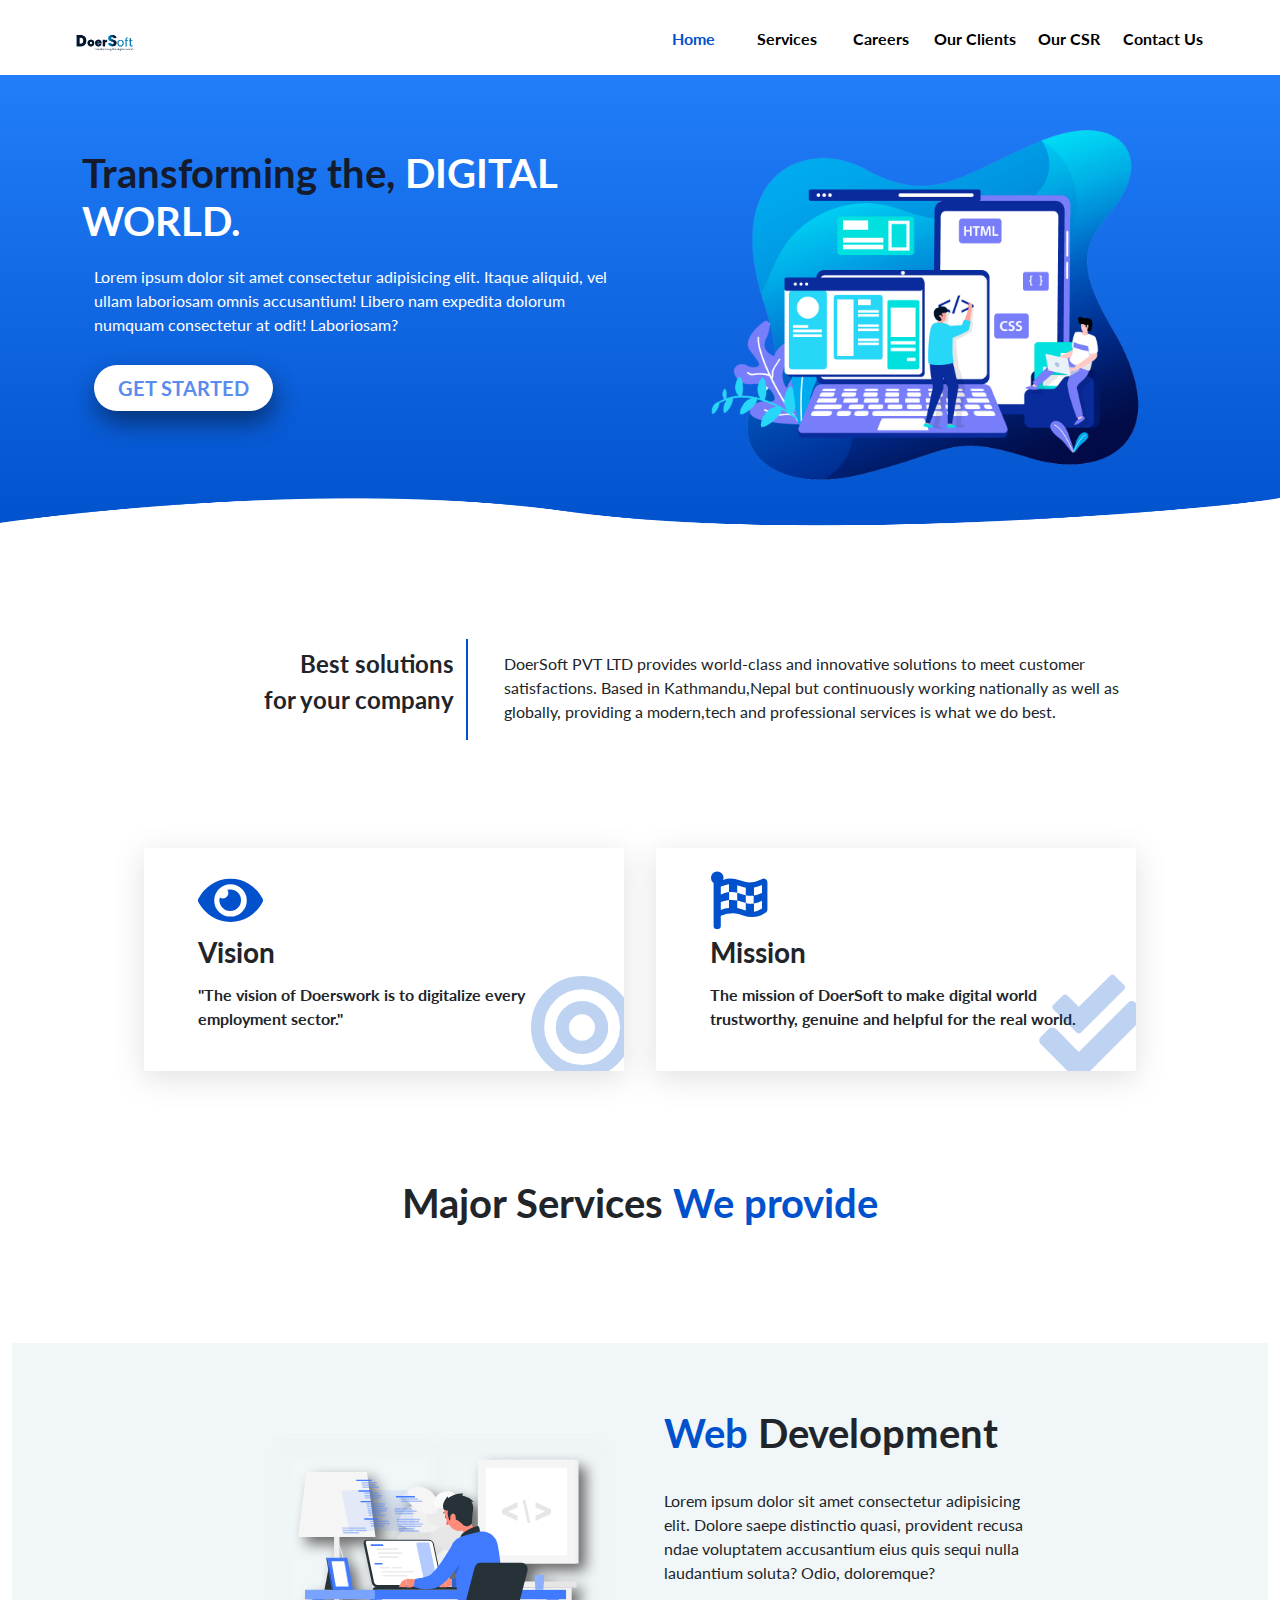
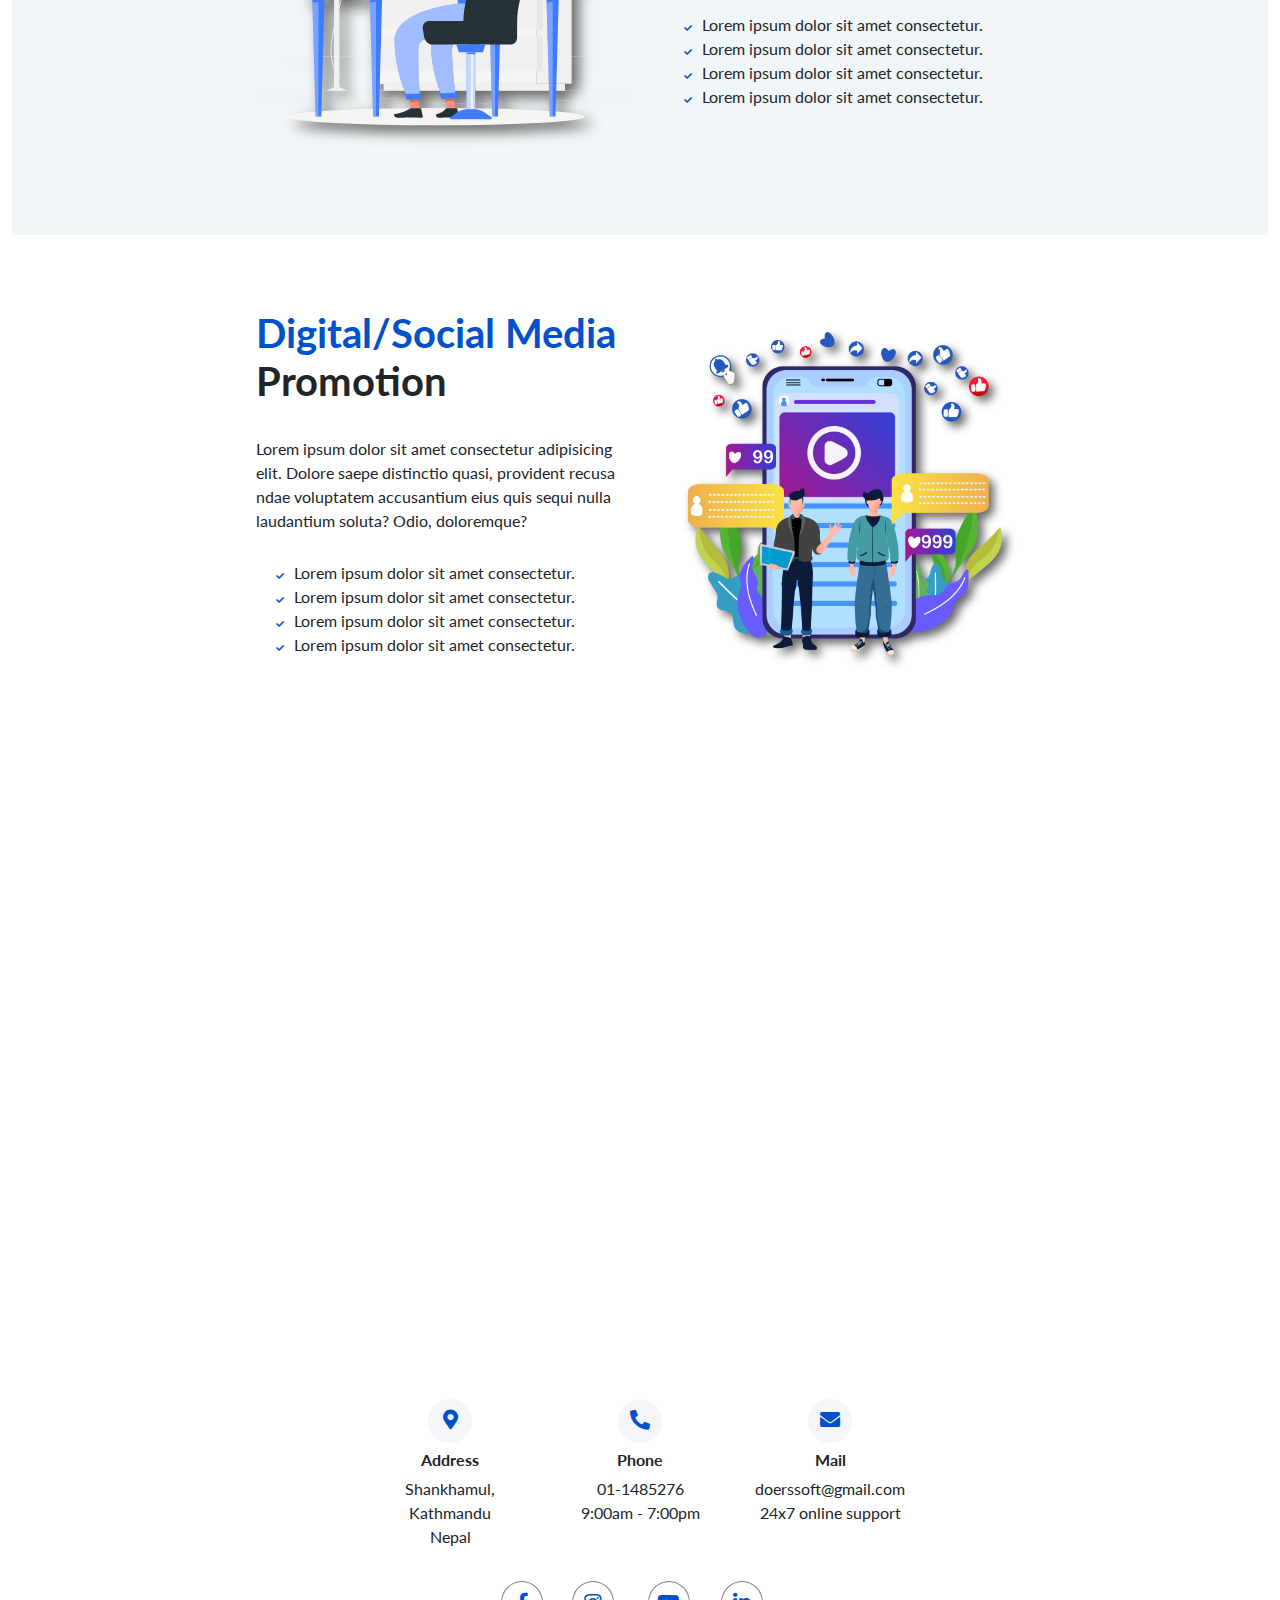
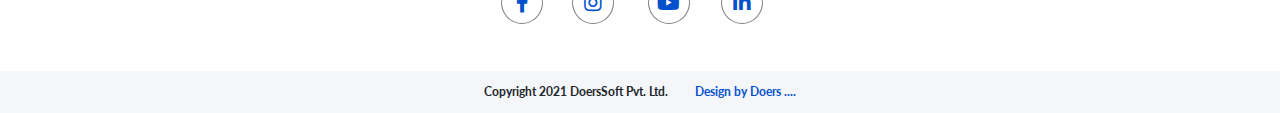
<file: index.html>
<!doctype html>
<html lang="en">

<head>
    <meta charset="utf-8">
    <meta name="viewport" content="width=device-width, initial-scale=1">

    <link rel="stylesheet" href="assets/css/dsstyle.css">
    <link rel="stylesheet" href="https://cdnjs.cloudflare.com/ajax/libs/font-awesome/5.15.3/css/all.min.css" />
    <link href="https://cdn.jsdelivr.net/npm/bootstrap@5.0.2/dist/css/bootstrap.min.css" rel="stylesheet">
    <script src="https://ajax.googleapis.com/ajax/libs/jquery/3.5.1/jquery.min.js"></script>
    <link rel="shortcut icon" href="assets/img/ds_logo.png" type="image/png" size="128x128">
    <title>DoerSoft</title>
</head>

<body>

    <!-- Navbar section -->

    <header>
        <div class="grain-overlay">
        </div>
        <div class="page-wrapper">
            <div class="nav-wrapper">
                <!-- <div class="grad-bar"></div> -->
                <nav class="navbar container">
                    <a href="index.html">
                        <img src="assets/img/ds_logo.png" alt="Company Logo">
                    </a>
                    <div class="menu-toggle" id="mobile-menu">
                        <span class="bar"></span>
                        <span class="bar"></span>
                        <span class="bar"></span>
                    </div>
                    <ul class="nav no-search">
                        <li class="nav-item"><a href="index.html" class="active">Home</a></li>
                        <li class="nav-item"><a href="services.html">Services</a></li>
                        <li class="nav-item"><a href="careers.html">Careers</a></li>
                        <li class="nav-item"><a href="our_clients.html">Our Clients</a></li>
                        <li class="nav-item"><a href="our_csr.html">Our CSR</a></li>
                        <li class="nav-item"><a href="contact_us.html">Contact Us</a></li>
                    </ul>
                </nav>
            </div>
    </header>

    <section id="hs_hero">
        <div class="container">
            <div class="row">
                <div class="col-md-6 left-col">
                    <h1>Transforming the, <span class="white">Digital World.</span></h1>
                    <p class="subhead">Lorem ipsum dolor sit amet consectetur adipisicing elit. Itaque aliquid, vel
                        ullam
                        laboriosam omnis accusantium! Libero nam expedita dolorum numquam consectetur at odit!
                        Laboriosam?</p>

                    <button class="contact-btn">GET STARTED</button>
                </div>

                <div class="col-md-6 right-col">
                    <img src="./assets/img/hero.png" alt="">
                </div>
            </div>

            <div class="wave">
                <img src="./assets/img/curve.png" alt="">
            </div>
        </div>
    </section>


    <section id="second-row">
        <div class="container">
            <div class="row">
                <div class="col-md-4 sec-left-col">
                    <p>Best solutions <br> for your company</p>
                </div>
                <div class="col-md-8 sec-right-col">
                    <p>DoerSoft PVT LTD provides world-class and innovative solutions to meet customer satisfactions.
                        Based in Kathmandu,Nepal but continuously working nationally as well as globally, providing a
                        modern,tech and professional services is what we do best.</p>
                </div>
            </div>
        </div>
    </section>

    <section id="third-row">
        <div class="container">
            <div class="row">
                <div class="col-12 vm-col">
                    <div class="vision">
                        <i class="fas fa-eye"></i>
                        <h3>Vision</h3>
                        <p class="v-content">"The vision of Doerswork is to digitalize every employment sector."</p>
                        <i class="fas fa-bullseye"></i>
                    </div>

                    <div class="mission">
                        <i class="fas fa-flag-checkered"></i>
                        <h3>Mission</h3>
                        <p class="m-content">The mission of DoerSoft to make digital world trustworthy, genuine and
                            helpful for the real world.</p>
                        <i class="fas fa-check-double"></i>
                    </div>
                </div>
            </div>
        </div>
    </section>

    <section id="fourth-row">
        <div class="container">
            <div class="row">
                <div class="col-12 service-col">
                    <h3>Major Services <span class="service-blue-span">We provide</span></h3>
                </div>
            </div>
        </div>
    </section>

    <section id="major-services">
        <div class="container" style="max-width: 100%;">
            <div class="row bg-colored">
                <div class="col-md-6 first">
                    <div class="service-img first-inner">
                        <img src="./assets/img/web.svg" alt="">
                    </div>
                </div>
                <div class="col-md-6 second">
                    <div class="second-inner">
                        <h2><span class="service-blue-span"> Web </span> Development</h2>
                        <p>Lorem ipsum dolor sit amet consectetur adipisicing elit. Dolore saepe distinctio quasi,
                            provident
                            recusandae voluptatem accusantium eius quis sequi nulla laudantium soluta? Odio, doloremque?
                        </p>
                        <ul>
                            <li><i class="fas fa-check"></i> Lorem ipsum dolor sit amet consectetur.</li>
                            <li><i class="fas fa-check"></i> Lorem ipsum dolor sit amet consectetur.</li>
                            <li><i class="fas fa-check"></i> Lorem ipsum dolor sit amet consectetur.</li>
                            <li><i class="fas fa-check"></i> Lorem ipsum dolor sit amet consectetur.</li>
                        </ul>
                    </div>
                </div>
            </div>

            <div class="row">
                <div class="col-md-6 first">
                    <div class="first-inner">
                        <h2><span class="service-blue-span"> Digital/Social Media </span> Promotion </h2>
                        <p>Lorem ipsum dolor sit amet consectetur adipisicing elit. Dolore saepe distinctio quasi,
                            provident
                            recusandae voluptatem accusantium eius quis sequi nulla laudantium soluta? Odio, doloremque?
                        </p>
                        <ul>
                            <li><i class="fas fa-check"></i> Lorem ipsum dolor sit amet consectetur.</li>
                            <li><i class="fas fa-check"></i> Lorem ipsum dolor sit amet consectetur.</li>
                            <li><i class="fas fa-check"></i> Lorem ipsum dolor sit amet consectetur.</li>
                            <li><i class="fas fa-check"></i> Lorem ipsum dolor sit amet consectetur.</li>
                        </ul>
                    </div>
                </div>
                <div class="col-md-6 second">
                    <div class="service-img second-inner">
                        <img src="./assets/img/dm-use.png" alt="">
                    </div>
                </div>
            </div>
        </div>
    </section>

    <section id="google-map">
        <div class="container-fluid">
            <iframe
                src="https://www.google.com/maps/embed?pb=!1m23!1m12!1m3!1d7066.125069983284!2d85.32978327703854!3d27.684462031817624!2m3!1f0!2f0!3f0!3m2!1i1024!2i768!4f13.1!4m8!3e2!4m0!4m5!1s0x39eb19bfd910ffe9%3A0x66f431dda92f7629!2sShankhamul%2C%20Kathmandu%2044600!3m2!1d27.6853204!2d85.33171329999999!5e0!3m2!1sen!2snp!4v1626257622751!5m2!1sen!2snp"
                height="450" style="border:0;" allowfullscreen="" loading="lazy"></iframe>
        </div>
    </section>

    <section id="footer">
        <div class="container">
            <div class="row footer-row">
                <div class="col-md-3"></div>
                <div class="col-md-2">
                    <p class="my-i">
                        <i class="fas fa-map-marker-alt"></i>
                    </p>
                    <h2 class="foot-title">Address</h2>
                    <p>Shankhamul, Kathmandu<br> Nepal</p>
                </div>

                <div class="col-md-2">
                    <p class="my-i">

                        <i class="fas fa-phone-alt"></i>
                    </p>
                    <h2 class="foot-title">Phone</h2>
                    <p>01-1485276
                        <br>9:00am - 7:00pm
                    </p>
                </div>

                <div class="col-md-2">
                    <p class="my-i">

                        <i class="fas fa-envelope"></i>
                    </p>
                    <h2 class="foot-title">Mail</h2>
                    <p>doerssoft@gmail.com
                        <br>24x7 online support
                    </p>
                </div>
                <div class="col-md-3"></div>
            </div>

            <div class="row mt-4">
                <div class="col-md-12 text-center social-icons">
                    <a href="#"><i class="fab fa-facebook-f p-1"></i></a>
                    <a href="#"><i class="fab fa-instagram p-1"></i></a>
                    <a href="#"><i class="fab fa-youtube p-1"></i></a>
                    <a href="#"><i class="fab fa-linkedin-in p-1"></i></a>
                </div>
            </div>
        </div>
    </section>

    <footer>
        <p>
            Copyright 2021 DoersSoft Pvt. Ltd.

            <span class="blue-foot">Design by Doers .... </span>
        </p>


    </footer>
    <script src="assets/js/ds_main.js"></script>
    <script src="https://cdn.jsdelivr.net/npm/bootstrap@5.0.2/dist/js/bootstrap.bundle.min.js"
        integrity="sha384-MrcW6ZMFYlzcLA8Nl+NtUVF0sA7MsXsP1UyJoMp4YLEuNSfAP+JcXn/tWtIaxVXM"
        crossorigin="anonymous"></script>
</body>

</html>
</file>
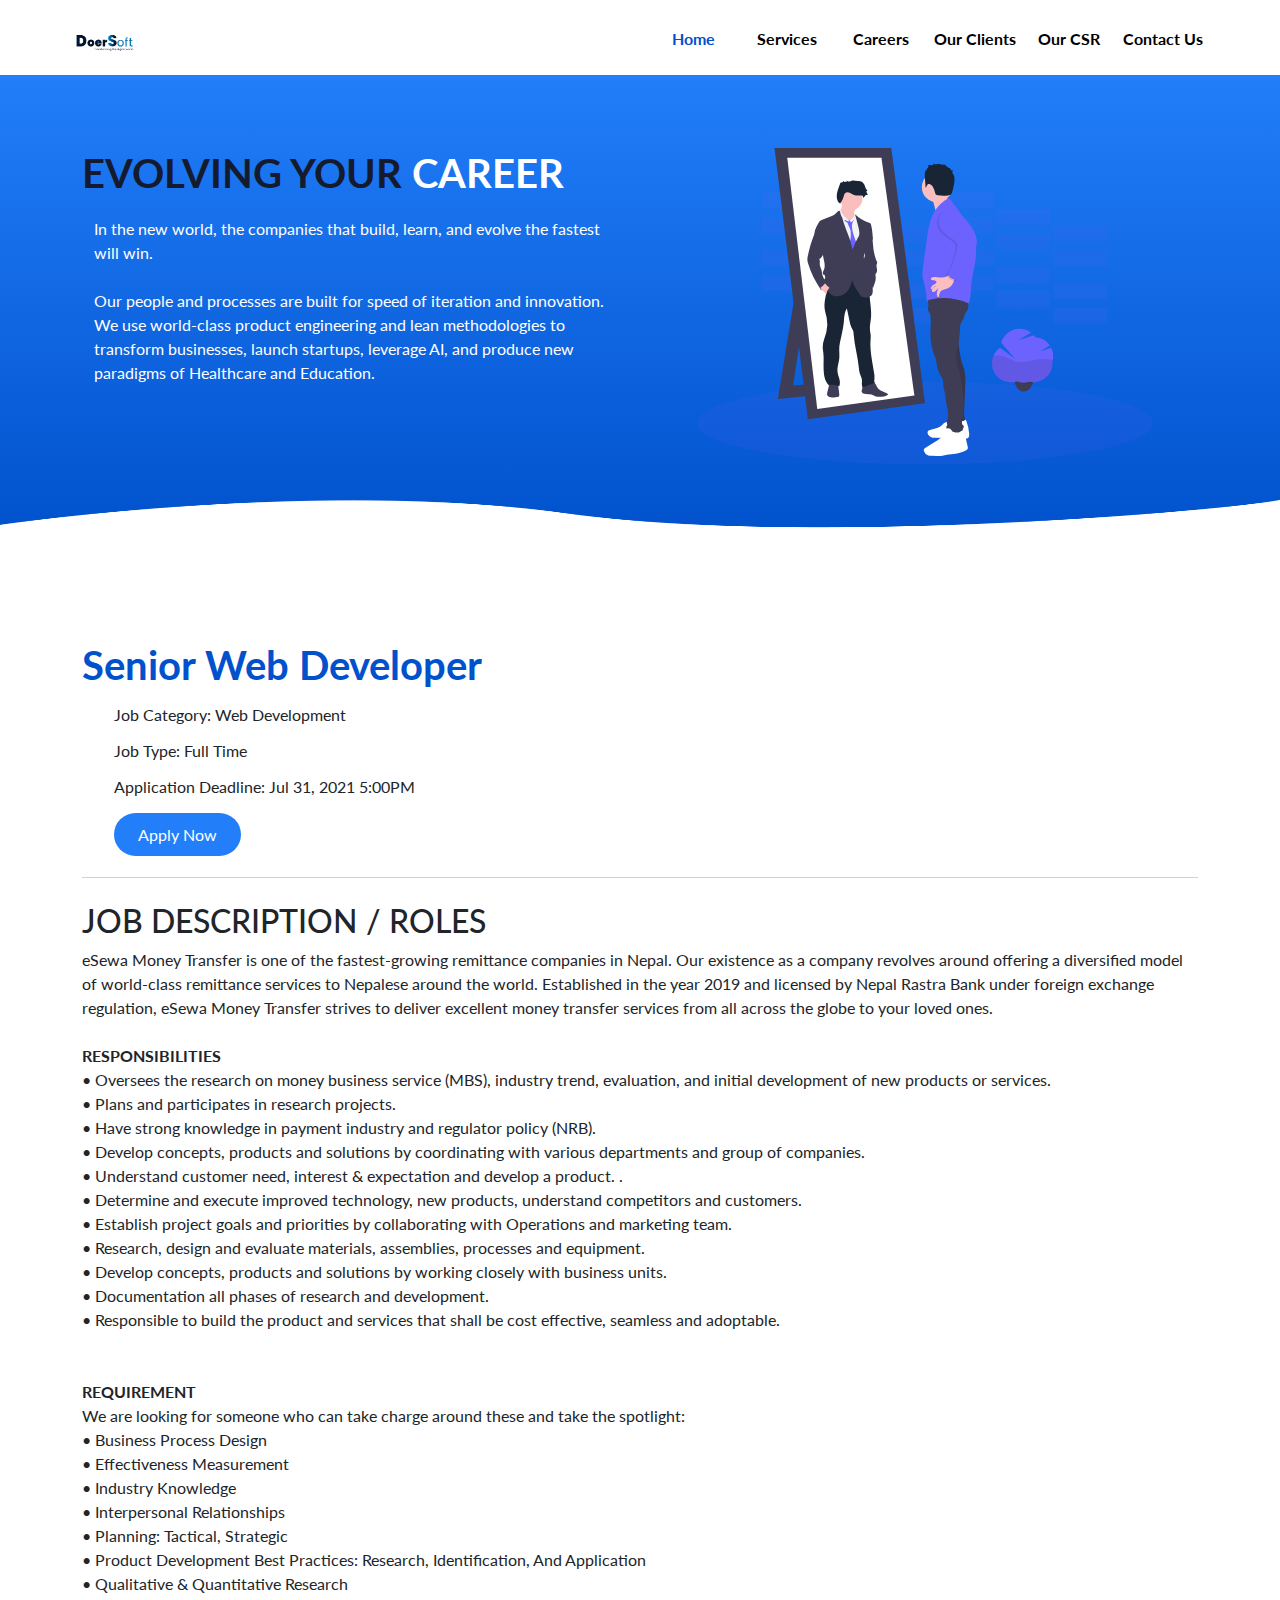
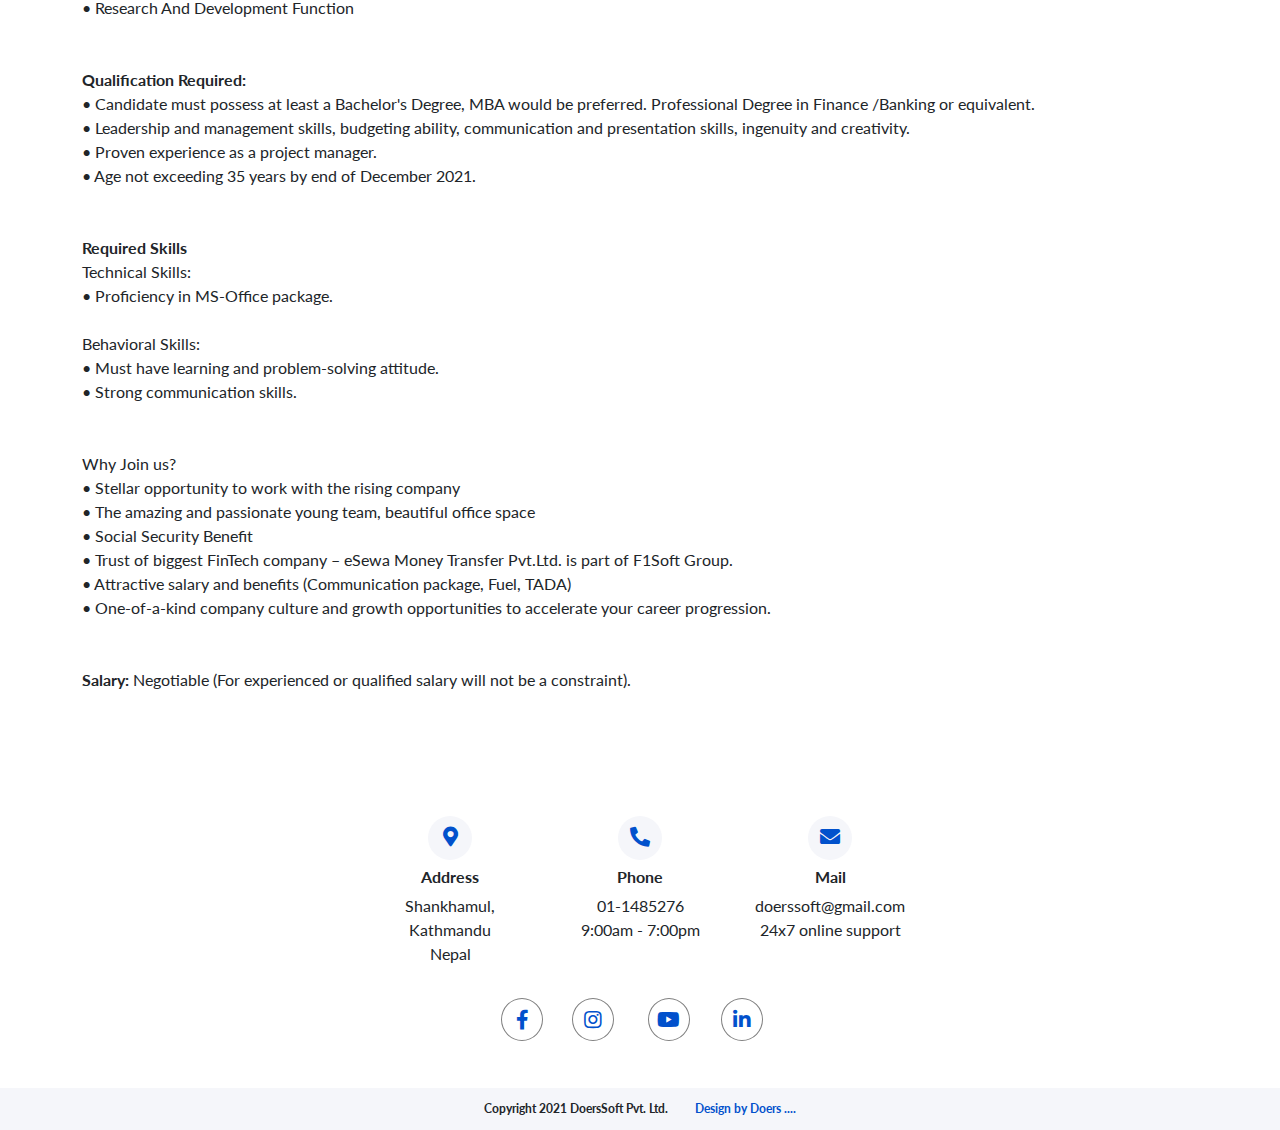
<file: careers-details.html>
<!doctype html>
<html lang="en">

<head>
    <meta charset="utf-8">
    <meta name="viewport" content="width=device-width, initial-scale=1">

    <link rel="stylesheet" href="assets/css/dsstyle.css">
    <link rel="stylesheet" href="assets/css/careers.css">
    <link rel="stylesheet" href="https://cdnjs.cloudflare.com/ajax/libs/font-awesome/5.15.3/css/all.min.css" />
    <link href="https://cdn.jsdelivr.net/npm/bootstrap@5.0.2/dist/css/bootstrap.min.css" rel="stylesheet">
    <script src="https://ajax.googleapis.com/ajax/libs/jquery/3.5.1/jquery.min.js"></script>
    <link rel="shortcut icon" href="assets/img/ds_logo.png" type="image/png" size="128x128">
    <title>DoerSoft | Careers</title>
</head>

<body>
    <header>
        <div class="grain-overlay">
        </div>
        <div class="page-wrapper">
            <div class="nav-wrapper">
                <!-- <div class="grad-bar"></div> -->
                <nav class="navbar container">
                    <a href="index.html">
                        <img src="assets/img/ds_logo.png" alt="Company Logo">
                    </a>
                    <div class="menu-toggle" id="mobile-menu">
                        <span class="bar"></span>
                        <span class="bar"></span>
                        <span class="bar"></span>
                    </div>
                    <ul class="nav no-search">
                        <li class="nav-item"><a href="index.html" class="active">Home</a></li>
                        <li class="nav-item"><a href="services.html">Services</a></li>
                        <li class="nav-item"><a href="careers.html">Careers</a></li>
                        <li class="nav-item"><a href="our_clients.html">Our Clients</a></li>
                        <li class="nav-item"><a href="our_csr.html">Our CSR</a></li>
                        <li class="nav-item"><a href="contact_us.html">Contact Us</a></li>
                    </ul>
                </nav>
            </div>
    </header>

    <section id="hs_hero">
        <div class="container">
            <div class="row">
                <div class="col-md-6 left-col">
                    <h1>EVOLVING YOUR <span class="white"> CAREER </span></h1>
                    <p class="subhead">In the new world, the companies that build, learn, and evolve the fastest will
                        win.
                        <br><br>
                        Our people and processes are built for speed of iteration and innovation. We use world-class
                        product engineering and lean methodologies to transform businesses, launch startups, leverage
                        AI, and produce new paradigms of Healthcare and Education.


                    </p>
                </div>

                <div class="col-md-6 right-col">
                    <img src="./assets/img/career.svg" alt="">
                </div>
            </div>

            <div class="wave">
                <img src="./assets/img/curve.png" alt="">
            </div>
        </div>
    </section>


    <section id="job-details">
        <div class="container">
            <div class="row">
                <div class="col-12">
                    <h2 class="jd-title">Senior Web Developer</h2>

                    <ul class="jd-ul">
                        <li>
                            Job Category: Web Development
                        </li>
                        <li>
                            Job Type: Full Time
                        </li>
                        <li>
                            Application Deadline: Jul 31, 2021 5:00PM
                        </li>
                        <li class="btn-li">
                            <a href="#" class="apply-now-btn">Apply Now</a>
                        </li>
                    </ul>

                    <hr class="my-hr">

                    <h2>JOB DESCRIPTION / ROLES </h2>
                    <p>eSewa Money Transfer is one of the fastest-growing remittance companies in Nepal. Our existence
                        as a company revolves around offering a diversified model of world-class remittance services to
                        Nepalese around the world.

                        Established in the year 2019 and licensed by Nepal Rastra Bank under foreign exchange
                        regulation, eSewa Money Transfer strives to deliver excellent money transfer services from all
                        across the globe to your loved ones.

                        <br>
                        <br>

                        <strong>RESPONSIBILITIES</strong> <br>
                        • Oversees the research on money business service (MBS), industry trend, evaluation, and initial
                        development of new products or services.<br>
                        • Plans and participates in research projects.<br>
                        • Have strong knowledge in payment industry and regulator policy (NRB).<br>
                        • Develop concepts, products and solutions by coordinating with various departments and group of
                        companies.<br>
                        • Understand customer need, interest & expectation and develop a product. .<br>
                        • Determine and execute improved technology, new products, understand competitors and customers.<br>
                        • Establish project goals and priorities by collaborating with Operations and marketing team.<br>
                        • Research, design and evaluate materials, assemblies, processes and equipment.<br>
                        • Develop concepts, products and solutions by working closely with business units.<br>
                        • Documentation all phases of research and development.<br>
                        • Responsible to build the product and services that shall be cost effective, seamless and
                        adoptable.<br>


                        <br>
                        <br>
                        
                        <strong>REQUIREMENT</strong><br>
                        We are looking for someone who can take charge around these and take the spotlight:<br>

                        • Business Process Design<br>

                        • Effectiveness Measurement<br>

                        • Industry Knowledge<br>

                        • Interpersonal Relationships<br>

                        • Planning: Tactical, Strategic<br>

                        • Product Development Best Practices: Research, Identification, And Application<br>

                        • Qualitative & Quantitative Research<br>

                        • Research And Development Function<br>


                        <br>
                        <br>
                        

                        <strong>Qualification Required:</strong><br>

                        • Candidate must possess at least a Bachelor's Degree, MBA would be preferred. Professional
                        Degree in Finance /Banking or equivalent.<br>

                        • Leadership and management skills, budgeting ability, communication and presentation skills,
                        ingenuity and creativity.<br>

                        • Proven experience as a project manager.<br>

                        • Age not exceeding 35 years by end of December 2021.<br>

                        
                        <br>
                        <br>
                        
                        <strong>Required Skills</strong><br>

                        Technical Skills:<br>

                        • Proficiency in MS-Office package.<br><br>



                        Behavioral Skills:<br>

                        • Must have learning and problem-solving attitude.<br>

                        • Strong communication skills.<br>


                        <br><br>
                        Why Join us?<br>

                        • Stellar opportunity to work with the rising company<br>

                        • The amazing and passionate young team, beautiful office space<br>

                        • Social Security Benefit<br>

                        • Trust of biggest FinTech company – eSewa Money Transfer Pvt.Ltd. is part of F1Soft Group.<br>

                        • Attractive salary and benefits (Communication package, Fuel, TADA)<br>

                        • One-of-a-kind company culture and growth opportunities to accelerate your career progression.<br>



                        <br>
                        <br>
                        
                        <strong>Salary:</strong> Negotiable (For experienced or qualified salary will not be a constraint).


                    </p>
                </div>
            </div>
        </div>
    </section>







    <!-- Footer section -->

    <section id="footer">
        <div class="container">
            <div class="row footer-row">
                <div class="col-md-3"></div>
                <div class="col-md-2">
                    <p class="my-i">
                        <i class="fas fa-map-marker-alt"></i>
                    </p>
                    <h2 class="foot-title">Address</h2>
                    <p>Shankhamul, Kathmandu<br> Nepal</p>
                </div>

                <div class="col-md-2">
                    <p class="my-i">

                        <i class="fas fa-phone-alt"></i>
                    </p>
                    <h2 class="foot-title">Phone</h2>
                    <p>01-1485276
                        <br>9:00am - 7:00pm
                    </p>
                </div>

                <div class="col-md-2">
                    <p class="my-i">

                        <i class="fas fa-envelope"></i>
                    </p>
                    <h2 class="foot-title">Mail</h2>
                    <p>doerssoft@gmail.com
                        <br>24x7 online support
                    </p>
                </div>
                <div class="col-md-3"></div>
            </div>

            <div class="row mt-4">
                <div class="col-md-12 text-center social-icons">
                    <a href="#"><i class="fab fa-facebook-f p-1"></i></a>
                    <a href="#"><i class="fab fa-instagram p-1"></i></a>
                    <a href="#"><i class="fab fa-youtube p-1"></i></a>
                    <a href="#"><i class="fab fa-linkedin-in p-1"></i></a>
                </div>
            </div>
        </div>
    </section>

    <footer>
        <p>
            Copyright 2021 DoersSoft Pvt. Ltd.

            <span class="blue-foot">Design by Doers .... </span>
        </p>


    </footer>
    <script src="assets/js/ds_main.js"></script>
    <script src="https://cdn.jsdelivr.net/npm/bootstrap@5.0.2/dist/js/bootstrap.bundle.min.js"
        integrity="sha384-MrcW6ZMFYlzcLA8Nl+NtUVF0sA7MsXsP1UyJoMp4YLEuNSfAP+JcXn/tWtIaxVXM"
        crossorigin="anonymous"></script>
</body>

</html>
</file>
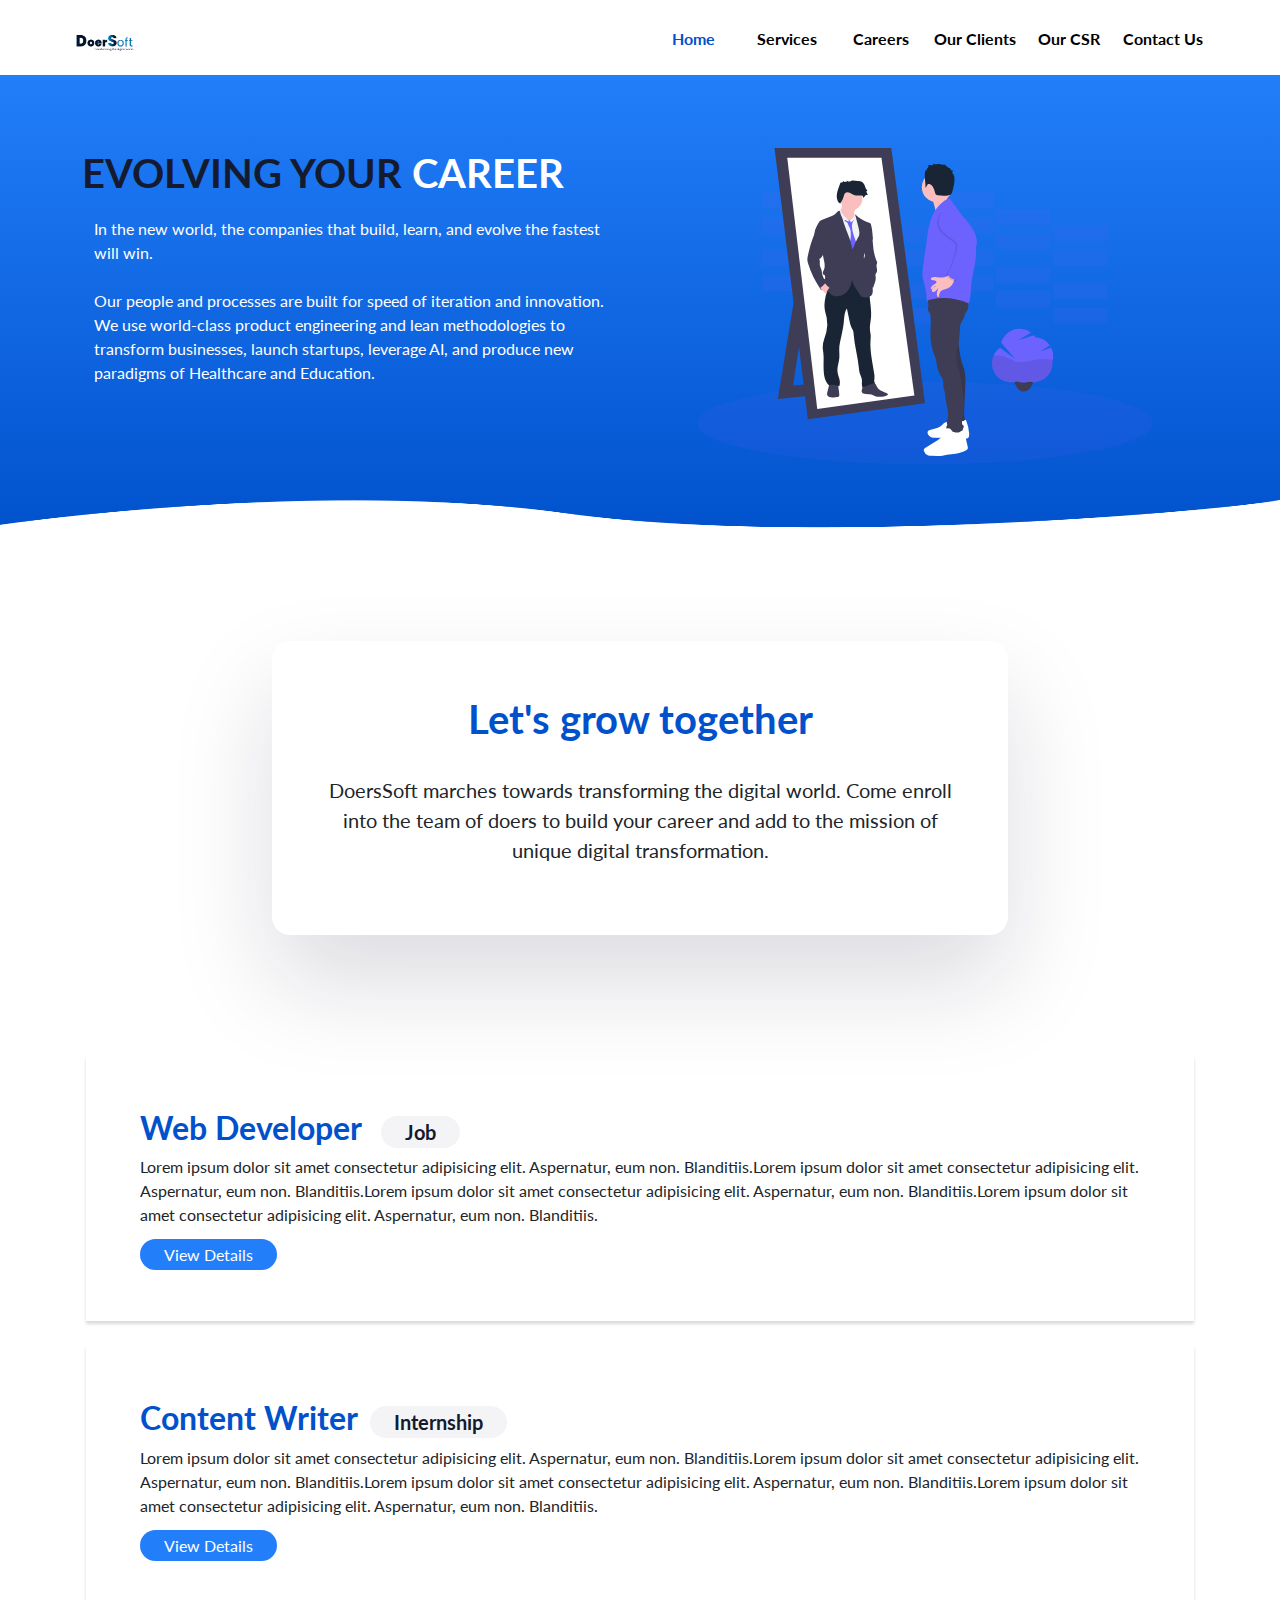
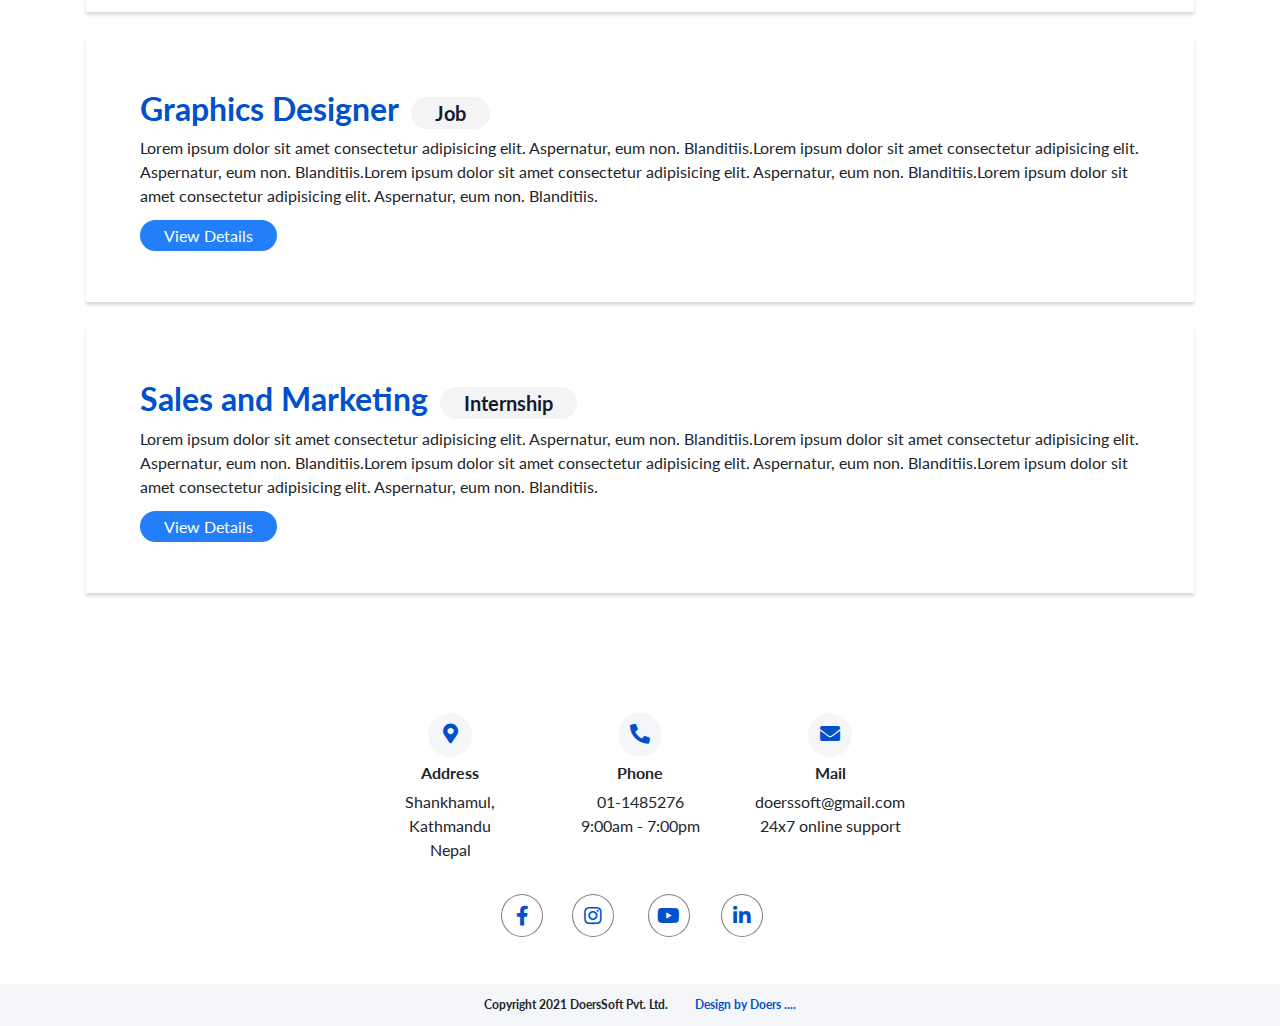
<file: careers.html>
<!doctype html>
<html lang="en">

<head>
    <meta charset="utf-8">
    <meta name="viewport" content="width=device-width, initial-scale=1">

    <link rel="stylesheet" href="assets/css/dsstyle.css">
    <link rel="stylesheet" href="assets/css/careers.css">
    <link rel="stylesheet" href="https://cdnjs.cloudflare.com/ajax/libs/font-awesome/5.15.3/css/all.min.css" />
    <link href="https://cdn.jsdelivr.net/npm/bootstrap@5.0.2/dist/css/bootstrap.min.css" rel="stylesheet">
    <script src="https://ajax.googleapis.com/ajax/libs/jquery/3.5.1/jquery.min.js"></script>
    <link rel="shortcut icon" href="assets/img/ds_logo.png" type="image/png" size="128x128">
    <title>DoerSoft | Careers</title>
</head>

<body>
    <header>
        <div class="grain-overlay">
        </div>
        <div class="page-wrapper">
            <div class="nav-wrapper">
                <!-- <div class="grad-bar"></div> -->
                <nav class="navbar container">
                    <a href="index.html">
                        <img src="assets/img/ds_logo.png" alt="Company Logo">
                    </a>
                    <div class="menu-toggle" id="mobile-menu">
                        <span class="bar"></span>
                        <span class="bar"></span>
                        <span class="bar"></span>
                    </div>
                    <ul class="nav no-search">
                        <li class="nav-item"><a href="index.html" class="active">Home</a></li>
                        <li class="nav-item"><a href="services.html">Services</a></li>
                        <li class="nav-item"><a href="careers.html">Careers</a></li>
                        <li class="nav-item"><a href="our_clients.html">Our Clients</a></li>
                        <li class="nav-item"><a href="our_csr.html">Our CSR</a></li>
                        <li class="nav-item"><a href="contact_us.html">Contact Us</a></li>
                    </ul>
                </nav>
            </div>
    </header>

    <section id="hs_hero">
        <div class="container">
            <div class="row">
                <div class="col-md-6 left-col">
                    <h1>EVOLVING YOUR <span class="white"> CAREER </span></h1>
                    <p class="subhead">In the new world, the companies that build, learn, and evolve the fastest will
                        win.
                        <br><br>
                        Our people and processes are built for speed of iteration and innovation. We use world-class
                        product engineering and lean methodologies to transform businesses, launch startups, leverage
                        AI, and produce new paradigms of Healthcare and Education.


                    </p>
                </div>

                <div class="col-md-6 right-col">
                    <img src="./assets/img/career.svg" alt="">
                </div>
            </div>

            <div class="wave">
                <img src="./assets/img/curve.png" alt="">
            </div>
        </div>
    </section>

    <section id="lets-grow">
        <div class="container">
            <div class="row">
                <div class="col-md-2"></div>
                <div class="col-8 lets-col">
                    <div class="lets-card">
                        <h2>Let's grow together</h2>
                        <p>DoersSoft marches towards transforming the digital world. Come enroll into the team of doers
                            to build your career and add to the mission of unique digital transformation. </p>
                    </div>
                </div>
                <div class="col-md-2"></div>
            </div>
        </div>
    </section>

    <section id="jobs-listings">
        <div class="container">
            <div class="row">
                <div class="col-md-12">
                    <div class="job-card">
                        <h2 class="job-title">Web Developer <br class="show-mobile"> <span class="job-labels">Job</span></h2>
                        
                        <p class="job-description">Lorem ipsum dolor sit amet consectetur adipisicing elit. Aspernatur,
                            eum non. Blanditiis.Lorem ipsum dolor sit amet consectetur adipisicing elit. Aspernatur,
                            eum non. Blanditiis.Lorem ipsum dolor sit amet consectetur adipisicing elit. Aspernatur,
                            eum non. Blanditiis.Lorem ipsum dolor sit amet consectetur adipisicing elit. Aspernatur,
                            eum non. Blanditiis.</p>

                        <a href="careers-details.html" class="view-detials-btn"> View Details </a>
                    </div>
                </div>
            </div>

            <div class="row">
                <div class="col-md-12">
                    <div class="job-card">
                        <h2 class="job-title">Content Writer<br class="show-mobile"><span class="job-labels">Internship</span></h2>
                        <p class="job-description">Lorem ipsum dolor sit amet consectetur adipisicing elit. Aspernatur,
                            eum non. Blanditiis.Lorem ipsum dolor sit amet consectetur adipisicing elit. Aspernatur,
                            eum non. Blanditiis.Lorem ipsum dolor sit amet consectetur adipisicing elit. Aspernatur,
                            eum non. Blanditiis.Lorem ipsum dolor sit amet consectetur adipisicing elit. Aspernatur,
                            eum non. Blanditiis.</p>

                        <a href="careers-details.html" class="view-detials-btn"> View Details </a>
                    </div>
                </div>
            </div>

            <div class="row">
                <div class="col-md-12">
                    <div class="job-card">
                        <h2 class="job-title">Graphics Designer<br class="show-mobile"><span class="job-labels">Job</span></h2>
                        <p class="job-description">Lorem ipsum dolor sit amet consectetur adipisicing elit. Aspernatur,
                            eum non. Blanditiis.Lorem ipsum dolor sit amet consectetur adipisicing elit. Aspernatur,
                            eum non. Blanditiis.Lorem ipsum dolor sit amet consectetur adipisicing elit. Aspernatur,
                            eum non. Blanditiis.Lorem ipsum dolor sit amet consectetur adipisicing elit. Aspernatur,
                            eum non. Blanditiis.</p>
                        

                        <a href="careers-details.html" class="view-detials-btn"> View Details </a>
                    </div>
                </div>
            </div>

            <div class="row">
                <div class="col-md-12">
                    <div class="job-card">
                        <h2 class="job-title">Sales and Marketing<br class="show-mobile"><span class="job-labels">Internship</span></h2>
                        <p class="job-description">Lorem ipsum dolor sit amet consectetur adipisicing elit. Aspernatur,
                            eum non. Blanditiis.Lorem ipsum dolor sit amet consectetur adipisicing elit. Aspernatur,
                            eum non. Blanditiis.Lorem ipsum dolor sit amet consectetur adipisicing elit. Aspernatur,
                            eum non. Blanditiis.Lorem ipsum dolor sit amet consectetur adipisicing elit. Aspernatur,
                            eum non. Blanditiis.</p>

                        <a href="careers-details.html" class="view-detials-btn"> View Details </a>
                    </div>
                </div>
            </div>
        </div>
    </section>






    <!-- Footer section -->

    <section id="footer">
        <div class="container">
            <div class="row footer-row">
                <div class="col-md-3"></div>
                <div class="col-md-2">
                    <p class="my-i">
                        <i class="fas fa-map-marker-alt"></i>
                    </p>
                    <h2 class="foot-title">Address</h2>
                    <p>Shankhamul, Kathmandu<br> Nepal</p>
                </div>

                <div class="col-md-2">
                    <p class="my-i">

                        <i class="fas fa-phone-alt"></i>
                    </p>
                    <h2 class="foot-title">Phone</h2>
                    <p>01-1485276
                        <br>9:00am - 7:00pm
                    </p>
                </div>

                <div class="col-md-2">
                    <p class="my-i">

                        <i class="fas fa-envelope"></i>
                    </p>
                    <h2 class="foot-title">Mail</h2>
                    <p>doerssoft@gmail.com
                        <br>24x7 online support
                    </p>
                </div>
                <div class="col-md-3"></div>
            </div>

            <div class="row mt-4">
                <div class="col-md-12 text-center social-icons">
                    <a href="#"><i class="fab fa-facebook-f p-1"></i></a>
                    <a href="#"><i class="fab fa-instagram p-1"></i></a>
                    <a href="#"><i class="fab fa-youtube p-1"></i></a>
                    <a href="#"><i class="fab fa-linkedin-in p-1"></i></a>
                </div>
            </div>
        </div>
    </section>

    <footer>
        <p>
            Copyright 2021 DoersSoft Pvt. Ltd.

            <span class="blue-foot">Design by Doers .... </span>
        </p>


    </footer>
    <script src="assets/js/ds_main.js"></script>
    <script src="https://cdn.jsdelivr.net/npm/bootstrap@5.0.2/dist/js/bootstrap.bundle.min.js"
        integrity="sha384-MrcW6ZMFYlzcLA8Nl+NtUVF0sA7MsXsP1UyJoMp4YLEuNSfAP+JcXn/tWtIaxVXM"
        crossorigin="anonymous"></script>
</body>

</html>
</file>
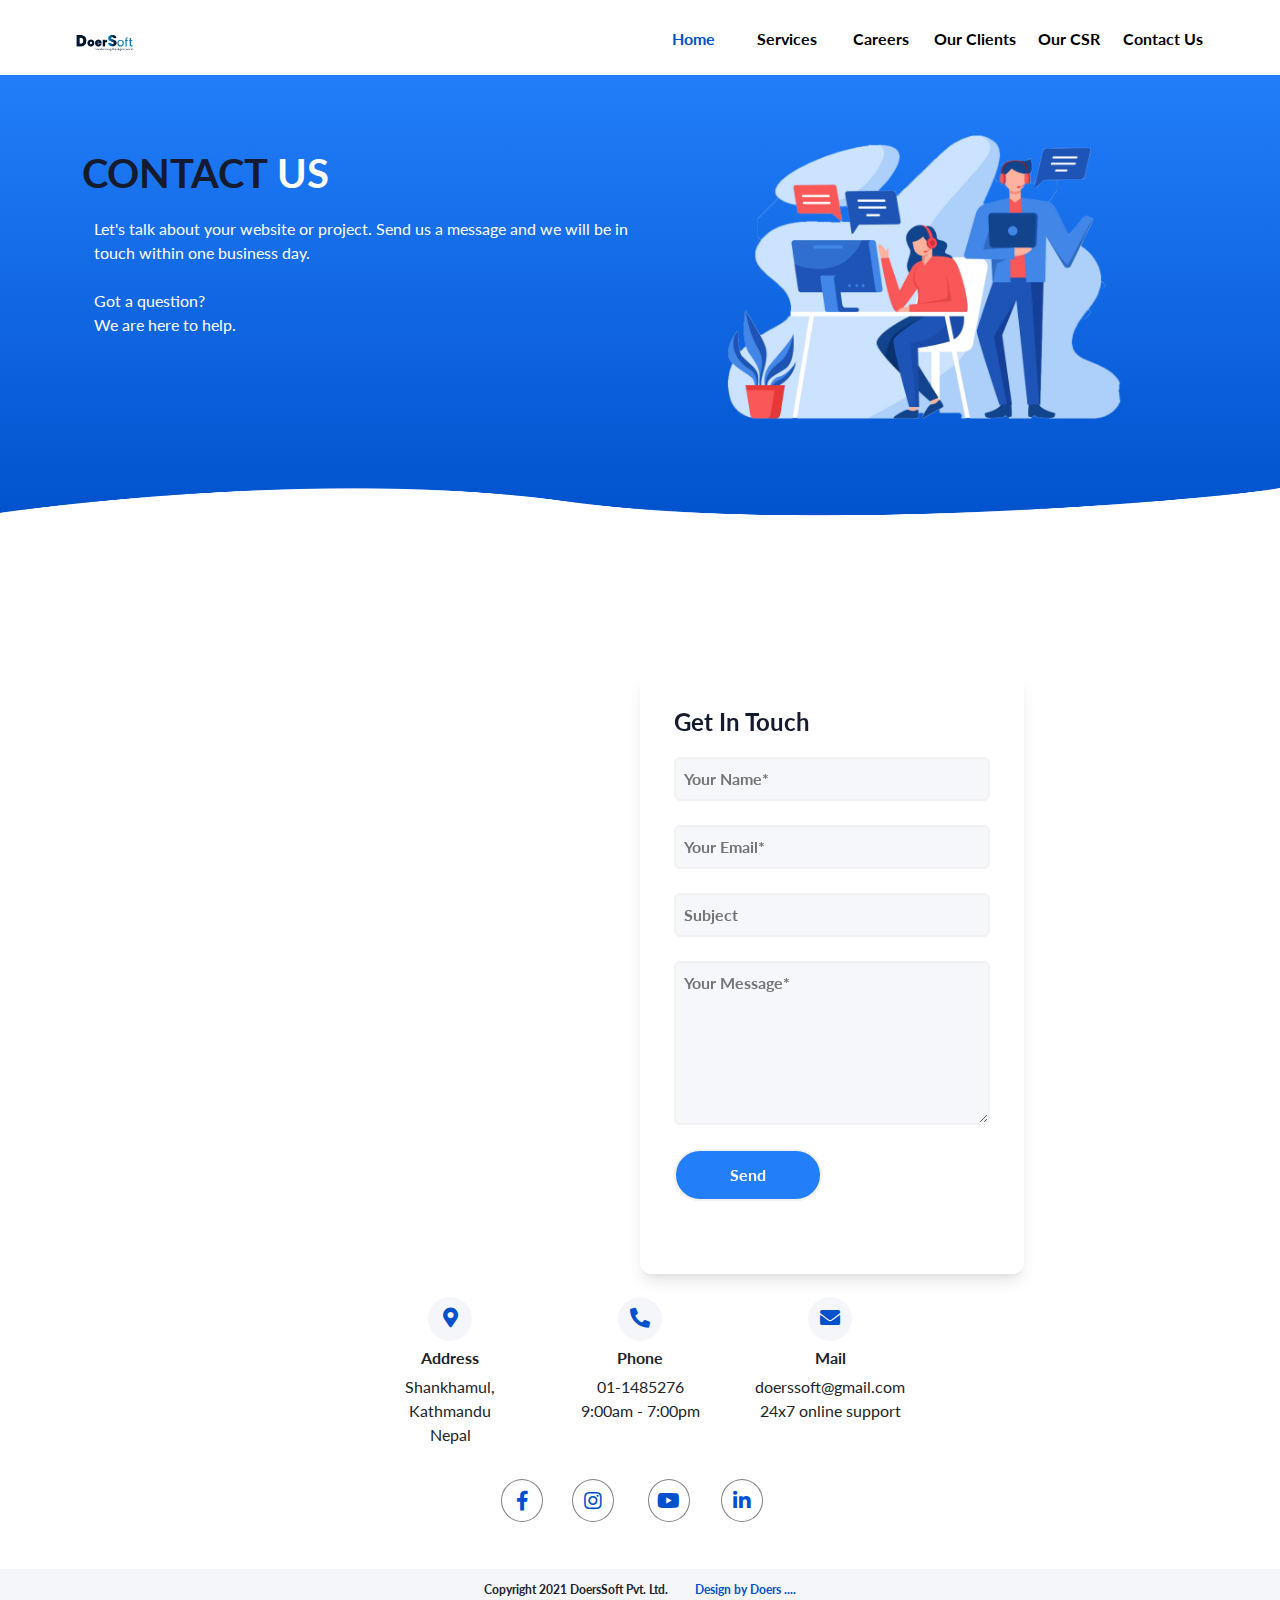
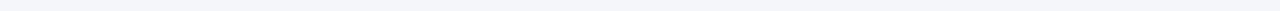
<file: contact_us.html>
<!doctype html>
<html lang="en">

<head>
    <meta charset="utf-8">
    <meta name="viewport" content="width=device-width, initial-scale=1">

    <link rel="stylesheet" href="assets/css/dsstyle.css">
    <link rel="stylesheet" href="assets/css/our_clients.css">
    <link rel="stylesheet" href="assets/css/contact_us.css">
    <link rel="stylesheet" href="https://cdnjs.cloudflare.com/ajax/libs/font-awesome/5.15.3/css/all.min.css" />
    <link href="https://cdn.jsdelivr.net/npm/bootstrap@5.0.2/dist/css/bootstrap.min.css" rel="stylesheet">
    <script src="https://ajax.googleapis.com/ajax/libs/jquery/3.5.1/jquery.min.js"></script>
    <link rel="shortcut icon" href="assets/img/ds_logo.png" type="image/png" size="128x128">
    <title>DoerSoft | Our Contact</title>
</head>

<body>
    <header>
        <div class="grain-overlay">
        </div>
        <div class="page-wrapper">
            <div class="nav-wrapper">
                <!-- <div class="grad-bar"></div> -->
                <nav class="navbar container">
                    <a href="index.html">
                        <img src="assets/img/ds_logo.png" alt="Company Logo">
                    </a>
                    <div class="menu-toggle" id="mobile-menu">
                        <span class="bar"></span>
                        <span class="bar"></span>
                        <span class="bar"></span>
                    </div>
                    <ul class="nav no-search">
                        <li class="nav-item"><a href="index.html" class="active">Home</a></li>
                        <li class="nav-item"><a href="services.html">Services</a></li>
                        <li class="nav-item"><a href="careers.html">Careers</a></li>
                        <li class="nav-item"><a href="our_clients.html">Our Clients</a></li>
                        <li class="nav-item"><a href="our_csr.html">Our CSR</a></li>
                        <li class="nav-item"><a href="contact_us.html">Contact Us</a></li>
                    </ul>
                </nav>
            </div>
    </header>

    <section id="hs_hero">
        <div class="container">
            <div class="row">
                <div class="col-md-6 left-col">
                    <h1>CONTACT <span class="white"> US</span></h1>
                    <p class="subhead">Let's talk about your website or project. Send us a message and we will be in touch within one business day.
                        <br><br>
                        Got a question?<br>
                        We are  here to help.

                    </p>
                </div>

                <div class="col-md-6 right-col">
                    <img src="./assets/img/contact.png" alt="">
                </div>
            </div>

            <div class="wave">
                <img src="./assets/img/curve.png" alt="">
            </div>
        </div>
    </section>

    <section id="contact-google-map">
        <div class="container-fluid">
            <iframe
                src="https://www.google.com/maps/embed?pb=!1m23!1m12!1m3!1d7066.125069983284!2d85.32978327703854!3d27.684462031817624!2m3!1f0!2f0!3f0!3m2!1i1024!2i768!4f13.1!4m8!3e2!4m0!4m5!1s0x39eb19bfd910ffe9%3A0x66f431dda92f7629!2sShankhamul%2C%20Kathmandu%2044600!3m2!1d27.6853204!2d85.33171329999999!5e0!3m2!1sen!2snp!4v1626257622751!5m2!1sen!2snp"
                height="550" style="border:0;" allowfullscreen="" loading="lazy"></iframe>
            
            <div class="contact-form">
                <form action="">
                    <h2>Get In Touch</h2>
                    <input type="text" placeholder="Your Name*">    
                    <input type="text" placeholder="Your Email*">    
                    <input type="text" placeholder="Subject">    
                    <textarea name="" id="" cols="30" rows="6" placeholder="Your Message*"></textarea>  

                    <input class="contact-send-btn" type="submit" value="Send">
                </form>
            </div>
        </div>
    </section>



    <!-- Footer section -->

    <section id="footer">
        <div class="container">
            <div class="row footer-row">
                <div class="col-md-3"></div>
                <div class="col-md-2">
                    <p class="my-i">
                        <i class="fas fa-map-marker-alt"></i>
                    </p>
                    <h2 class="foot-title">Address</h2>
                    <p>Shankhamul, Kathmandu<br> Nepal</p>
                </div>

                <div class="col-md-2">
                    <p class="my-i">

                        <i class="fas fa-phone-alt"></i>
                    </p>
                    <h2 class="foot-title">Phone</h2>
                    <p>01-1485276
                        <br>9:00am - 7:00pm
                    </p>
                </div>

                <div class="col-md-2">
                    <p class="my-i">

                        <i class="fas fa-envelope"></i>
                    </p>
                    <h2 class="foot-title">Mail</h2>
                    <p>doerssoft@gmail.com
                        <br>24x7 online support
                    </p>
                </div>
                <div class="col-md-3"></div>
            </div>

            <div class="row mt-4">
                <div class="col-md-12 text-center social-icons">
                    <a href="#"><i class="fab fa-facebook-f p-1"></i></a>
                    <a href="#"><i class="fab fa-instagram p-1"></i></a>
                    <a href="#"><i class="fab fa-youtube p-1"></i></a>
                    <a href="#"><i class="fab fa-linkedin-in p-1"></i></a>
                </div>
            </div>
        </div>
    </section>

    <footer>
        <p>
            Copyright 2021 DoersSoft Pvt. Ltd.

            <span class="blue-foot">Design by Doers .... </span>
        </p>


    </footer>
    <script src="assets/js/ds_main.js"></script>
    <script src="https://cdn.jsdelivr.net/npm/bootstrap@5.0.2/dist/js/bootstrap.bundle.min.js"
        integrity="sha384-MrcW6ZMFYlzcLA8Nl+NtUVF0sA7MsXsP1UyJoMp4YLEuNSfAP+JcXn/tWtIaxVXM"
        crossorigin="anonymous"></script>
</body>

</html>
</file>
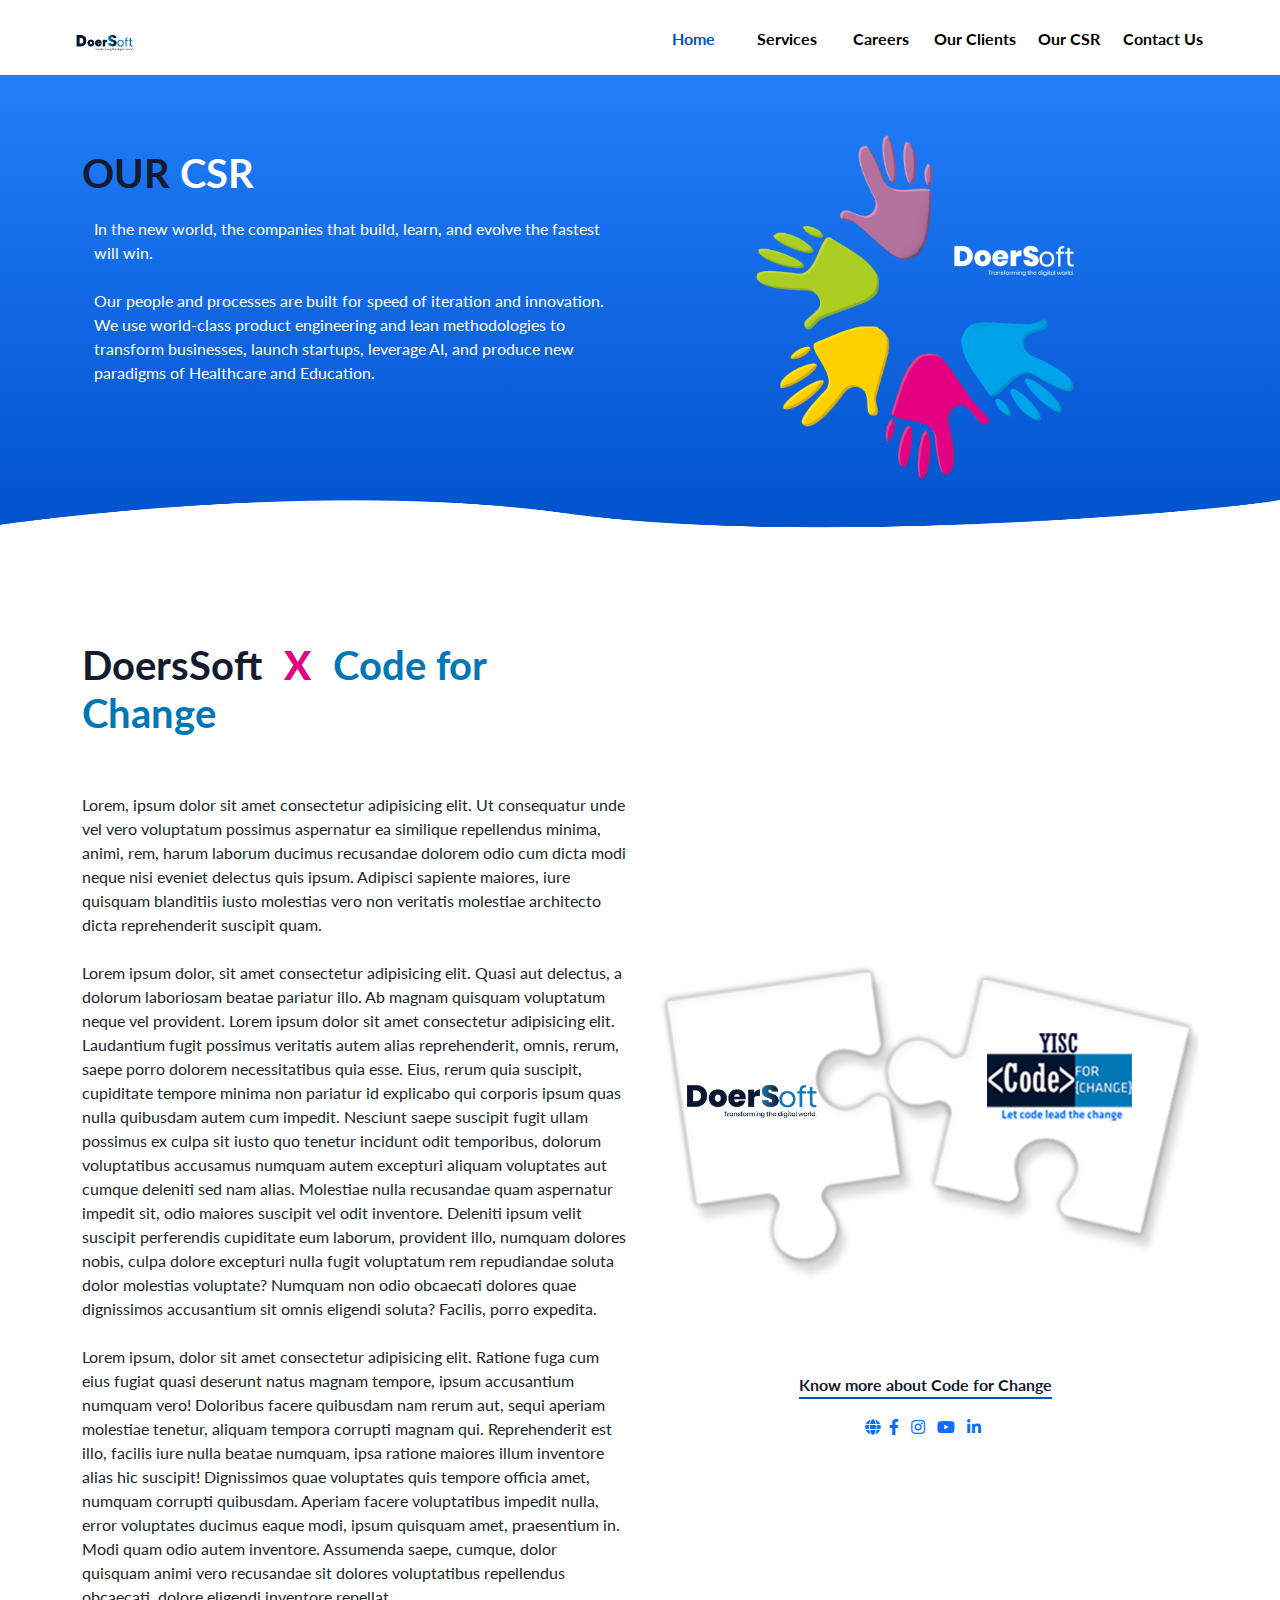
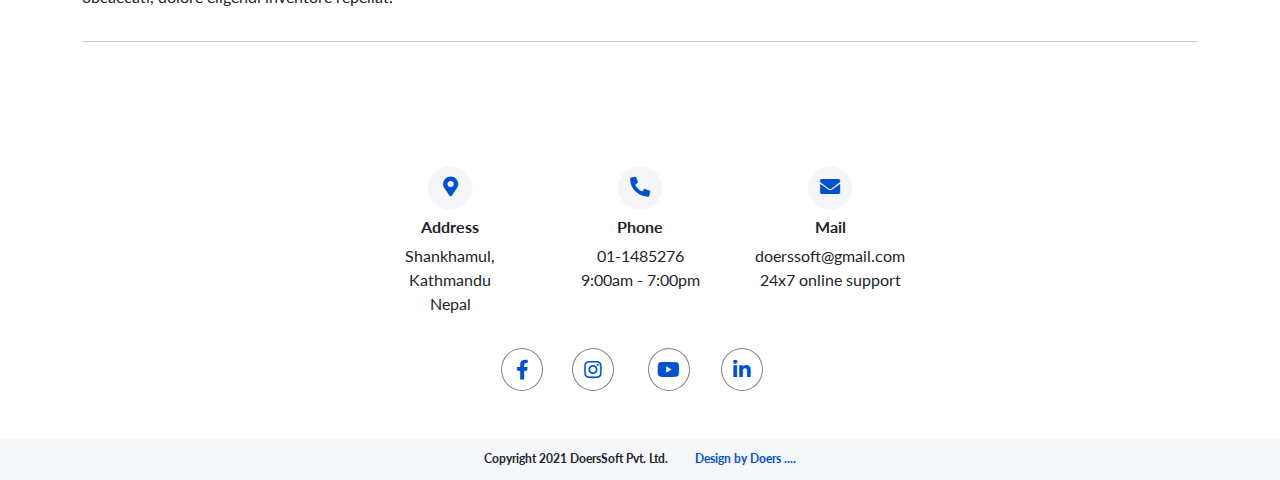
<file: our_csr.html>
<!doctype html>
<html lang="en">

<head>
    <meta charset="utf-8">
    <meta name="viewport" content="width=device-width, initial-scale=1">

    <link rel="stylesheet" href="assets/css/dsstyle.css">
    <link rel="stylesheet" href="assets/css/our_clients.css">
    <link rel="stylesheet" href="assets/css/csr.css">
    <link rel="stylesheet" href="https://cdnjs.cloudflare.com/ajax/libs/font-awesome/5.15.3/css/all.min.css" />
    <link href="https://cdn.jsdelivr.net/npm/bootstrap@5.0.2/dist/css/bootstrap.min.css" rel="stylesheet">
    <script src="https://ajax.googleapis.com/ajax/libs/jquery/3.5.1/jquery.min.js"></script>
    <link rel="shortcut icon" href="assets/img/ds_logo.png" type="image/png" size="128x128">
    <title>DoerSoft | Our CSR</title>
</head>

<body>
    <header>
        <div class="grain-overlay">
        </div>
        <div class="page-wrapper">
            <div class="nav-wrapper">
                <!-- <div class="grad-bar"></div> -->
                <nav class="navbar container">
                    <a href="index.html">
                        <img src="assets/img/ds_logo.png" alt="Company Logo">
                    </a>
                    <div class="menu-toggle" id="mobile-menu">
                        <span class="bar"></span>
                        <span class="bar"></span>
                        <span class="bar"></span>
                    </div>
                    <ul class="nav no-search">
                        <li class="nav-item"><a href="index.html" class="active">Home</a></li>
                        <li class="nav-item"><a href="services.html">Services</a></li>
                        <li class="nav-item"><a href="careers.html">Careers</a></li>
                        <li class="nav-item"><a href="our_clients.html">Our Clients</a></li>
                        <li class="nav-item"><a href="our_csr.html">Our CSR</a></li>
                        <li class="nav-item"><a href="contact_us.html">Contact Us</a></li>
                    </ul>
                </nav>
            </div>
    </header>

    <section id="hs_hero">
        <div class="container">
            <div class="row">
                <div class="col-md-6 left-col">
                    <h1>OUR <span class="white"> CSR</span></h1>
                    <p class="subhead">In the new world, the companies that build, learn, and evolve the fastest will
                        win.
                        <br><br>
                        Our people and processes are built for speed of iteration and innovation. We use world-class
                        product engineering and lean methodologies to transform businesses, launch startups, leverage
                        AI, and produce new paradigms of Healthcare and Education.


                    </p>
                </div>

                <div class="col-md-6 right-col">
                    <img class="csr-image" src="./assets/img/csr_image.png" alt="">
                </div>
            </div>

            <div class="wave">
                <img src="./assets/img/curve.png" alt="">
            </div>
        </div>
    </section>

    <section id="csr-details">
        <div class="container">
            <div class="row">
                <div class="col-md-6">
                    <h2 class="csr-x">DoersSoft <span class="span-x">X</span> <span class="CFC">Code for Change</span>
                    </h2>
                    <br>
                    <br>
                    <p>Lorem, ipsum dolor sit amet consectetur adipisicing elit. Ut consequatur unde vel vero voluptatum
                        possimus aspernatur ea similique repellendus minima, animi, rem, harum laborum ducimus
                        recusandae dolorem odio cum dicta modi neque nisi eveniet delectus quis ipsum. Adipisci sapiente
                        maiores, iure quisquam blanditiis iusto molestias vero non veritatis molestiae architecto dicta
                        reprehenderit suscipit quam.
                        <br>
                        <br>
                        Lorem ipsum dolor, sit amet consectetur adipisicing elit. Quasi aut delectus, a dolorum
                        laboriosam beatae pariatur illo. Ab magnam quisquam voluptatum neque vel provident.
                        Lorem ipsum dolor sit amet consectetur adipisicing elit. Laudantium fugit possimus veritatis
                        autem alias reprehenderit, omnis, rerum, saepe porro dolorem necessitatibus quia esse. Eius,
                        rerum quia suscipit, cupiditate tempore minima non pariatur id explicabo qui corporis ipsum quas
                        nulla quibusdam autem cum impedit. Nesciunt saepe suscipit fugit ullam possimus ex culpa sit
                        iusto quo tenetur incidunt odit temporibus, dolorum voluptatibus accusamus numquam autem
                        excepturi aliquam voluptates aut cumque deleniti sed nam alias. Molestiae nulla recusandae quam
                        aspernatur impedit sit, odio maiores suscipit vel odit inventore. Deleniti ipsum velit suscipit
                        perferendis cupiditate eum laborum, provident illo, numquam dolores nobis, culpa dolore
                        excepturi nulla fugit voluptatum rem repudiandae soluta dolor molestias voluptate? Numquam non
                        odio obcaecati dolores quae dignissimos accusantium sit omnis eligendi soluta? Facilis, porro
                        expedita.

                        <br>
                        <br>

                        Lorem ipsum, dolor sit amet consectetur adipisicing elit. Ratione fuga cum eius fugiat quasi
                        deserunt natus magnam tempore, ipsum accusantium numquam vero! Doloribus facere quibusdam nam
                        rerum aut, sequi aperiam molestiae tenetur, aliquam tempora corrupti magnam qui. Reprehenderit
                        est illo, facilis iure nulla beatae numquam, ipsa ratione maiores illum inventore alias hic
                        suscipit! Dignissimos quae voluptates quis tempore officia amet, numquam corrupti quibusdam.
                        Aperiam facere voluptatibus impedit nulla, error voluptates ducimus eaque modi, ipsum quisquam
                        amet, praesentium in. Modi quam odio autem inventore. Assumenda saepe, cumque, dolor quisquam
                        animi vero recusandae sit dolores voluptatibus repellendus obcaecati, dolore eligendi inventore
                        repellat.

                    </p>
                </div>
                <div class="col-md-6 csr_right">

                    <div class="csr-linked-img">
                        <img src="/assets/img/dxcfc.png" alt="CFC_CSR_Image">
                    </div>

                    <p>Know more about Code for Change</p>
                    <div>
                        <a href="#"><i class="fas fa-globe"></i></a>
                        <a href="#"><i class="fab fa-facebook-f p-1"></i></a>
                        <a href="#"><i class="fab fa-instagram p-1"></i></a>
                        <a href="#"><i class="fab fa-youtube p-1"></i></a>
                        <a href="#"><i class="fab fa-linkedin-in p-1"></i></a>
                    </div>
                </div>
            </div>

            <hr class="my-hr">
        </div>
    </section>




    <!-- Footer section -->

    <section id="footer">
        <div class="container">
            <div class="row footer-row">
                <div class="col-md-3"></div>
                <div class="col-md-2">
                    <p class="my-i">
                        <i class="fas fa-map-marker-alt"></i>
                    </p>
                    <h2 class="foot-title">Address</h2>
                    <p>Shankhamul, Kathmandu<br> Nepal</p>
                </div>

                <div class="col-md-2">
                    <p class="my-i">

                        <i class="fas fa-phone-alt"></i>
                    </p>
                    <h2 class="foot-title">Phone</h2>
                    <p>01-1485276
                        <br>9:00am - 7:00pm
                    </p>
                </div>

                <div class="col-md-2">
                    <p class="my-i">

                        <i class="fas fa-envelope"></i>
                    </p>
                    <h2 class="foot-title">Mail</h2>
                    <p>doerssoft@gmail.com
                        <br>24x7 online support
                    </p>
                </div>
                <div class="col-md-3"></div>
            </div>

            <div class="row mt-4">
                <div class="col-md-12 text-center social-icons">
                    <a href="#"><i class="fab fa-facebook-f p-1"></i></a>
                    <a href="#"><i class="fab fa-instagram p-1"></i></a>
                    <a href="#"><i class="fab fa-youtube p-1"></i></a>
                    <a href="#"><i class="fab fa-linkedin-in p-1"></i></a>
                </div>
            </div>
        </div>
    </section>

    <footer>
        <p>
            Copyright 2021 DoersSoft Pvt. Ltd.

            <span class="blue-foot">Design by Doers .... </span>
        </p>


    </footer>
    <script src="assets/js/ds_main.js"></script>
    <script src="https://cdn.jsdelivr.net/npm/bootstrap@5.0.2/dist/js/bootstrap.bundle.min.js"
        integrity="sha384-MrcW6ZMFYlzcLA8Nl+NtUVF0sA7MsXsP1UyJoMp4YLEuNSfAP+JcXn/tWtIaxVXM"
        crossorigin="anonymous"></script>
</body>

</html>
</file>
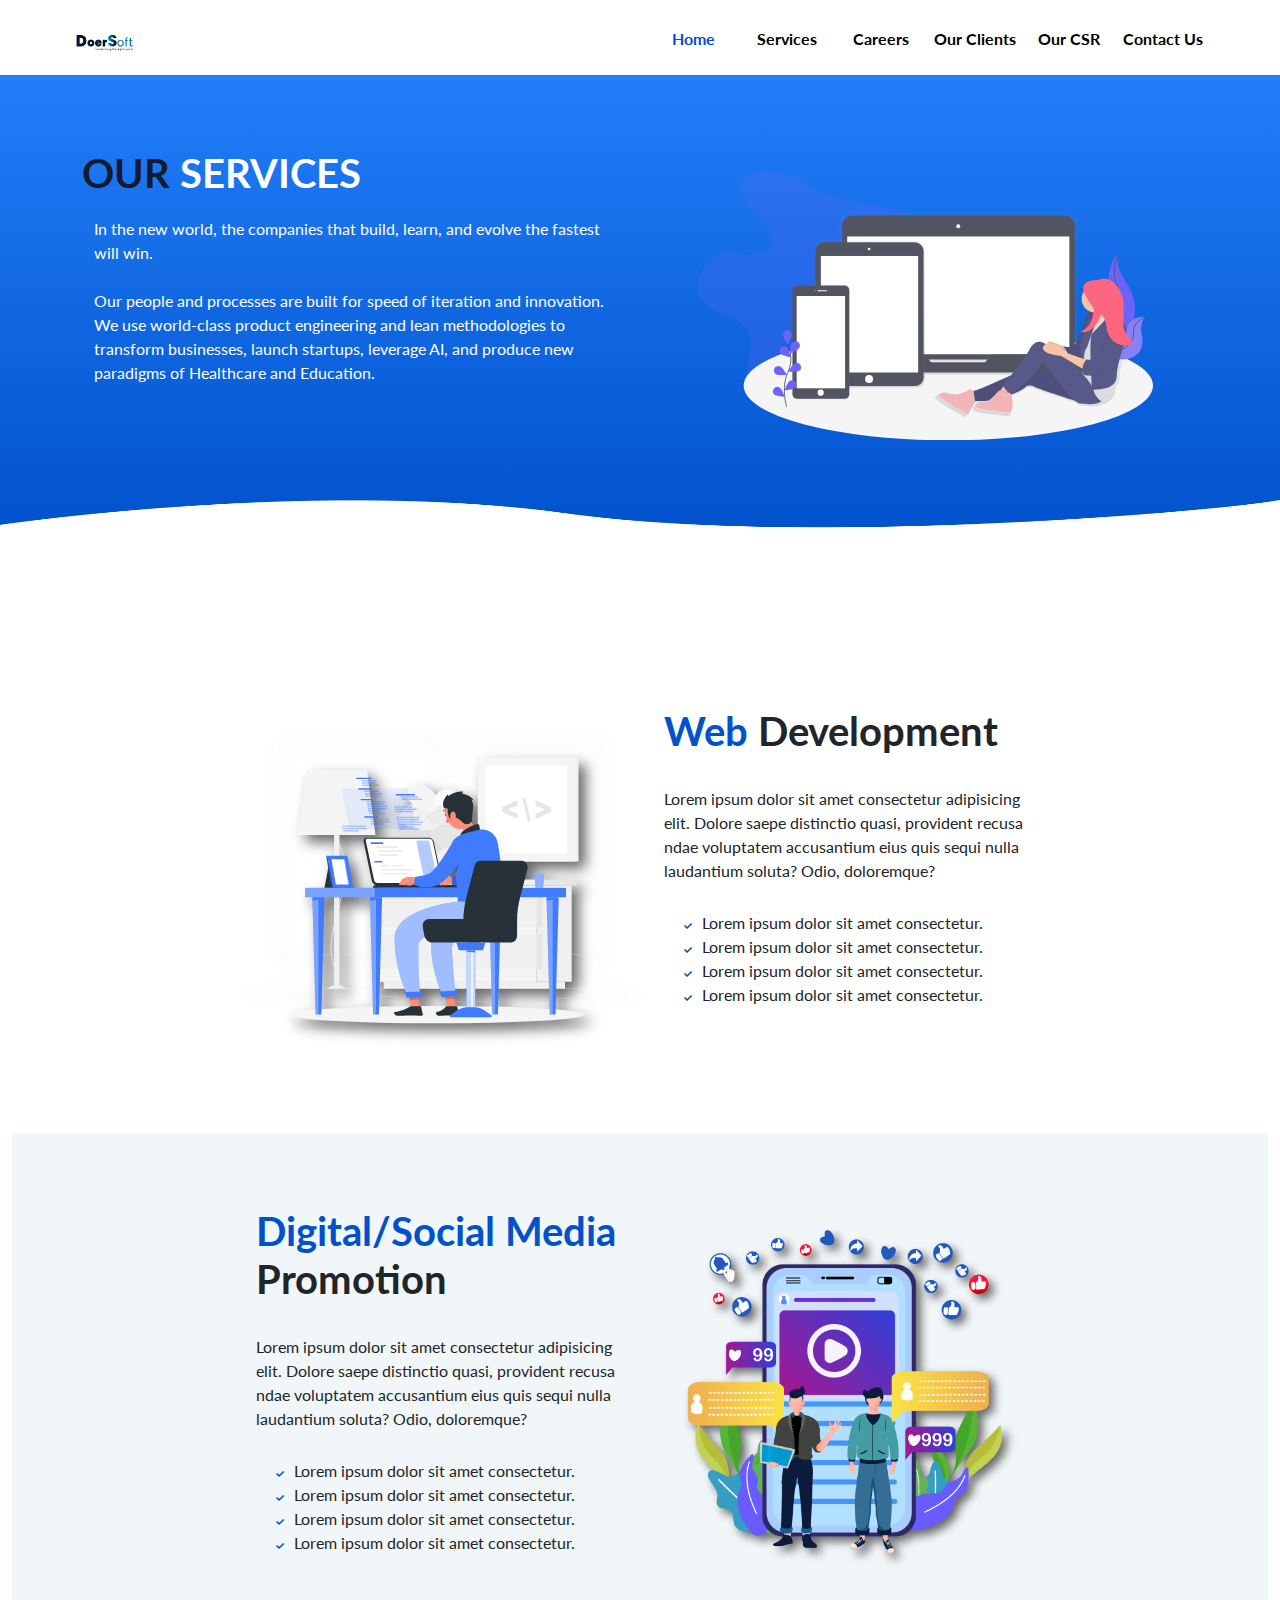
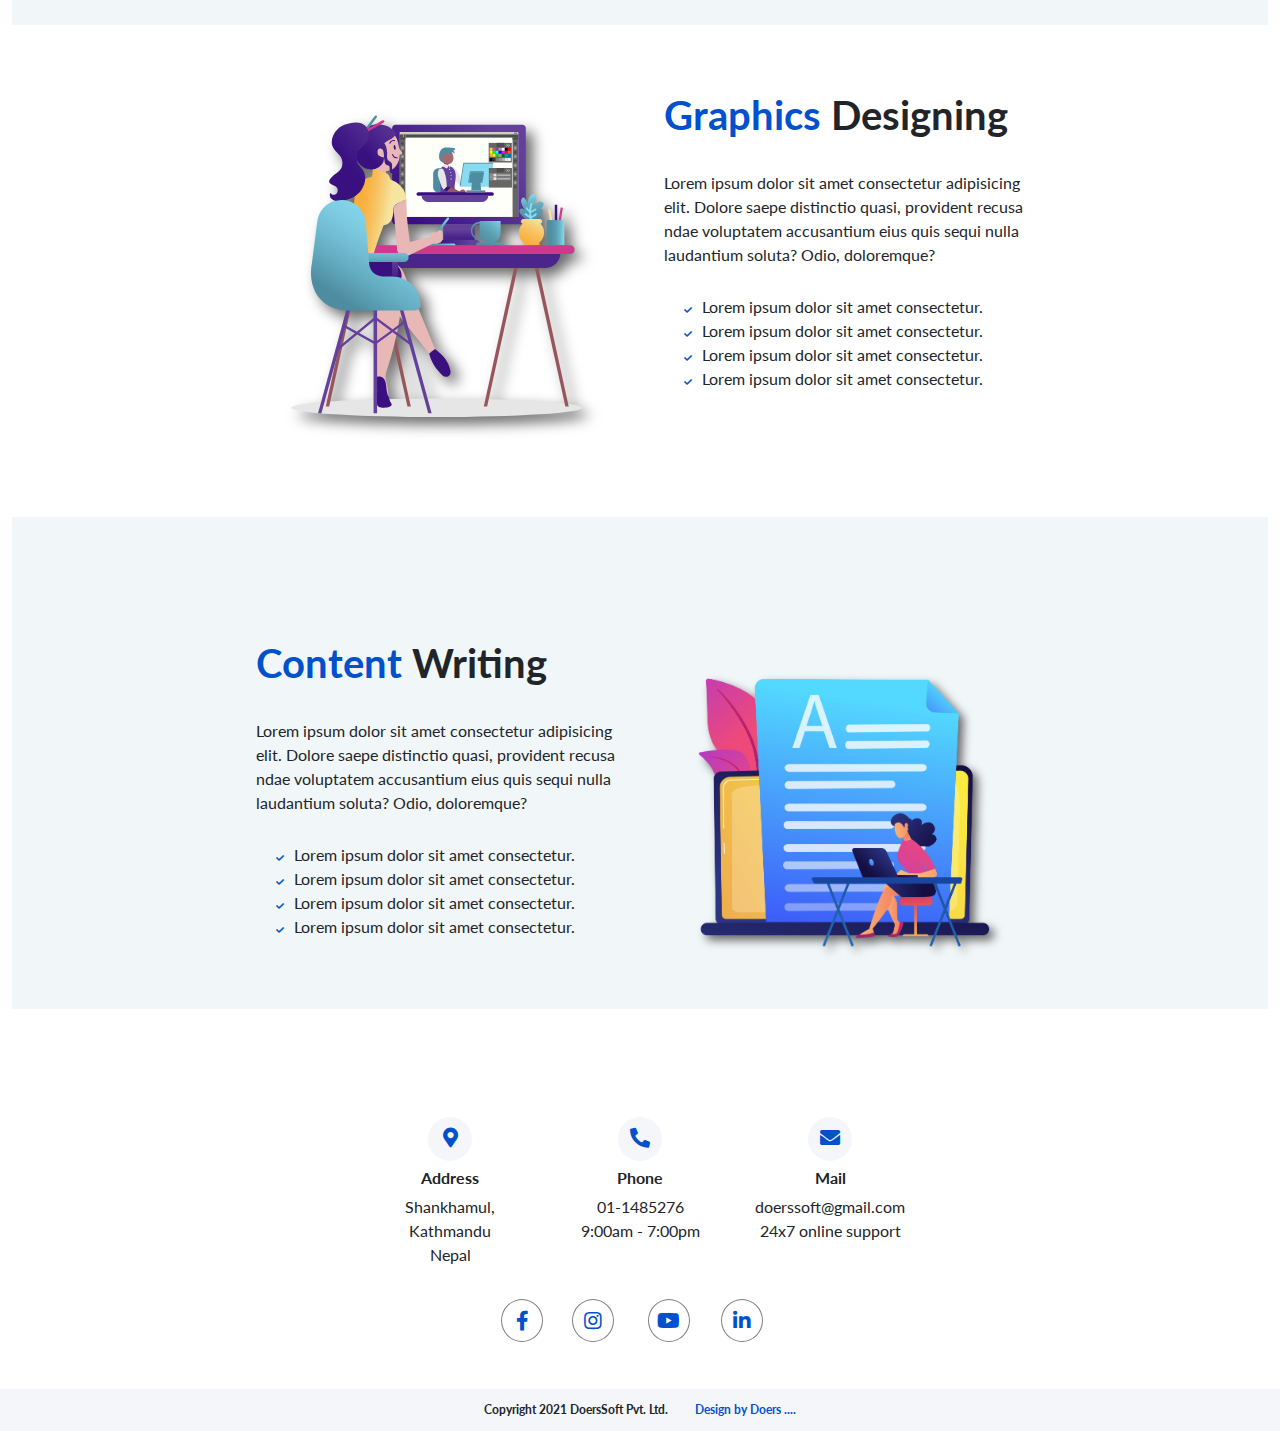
<file: services.html>
<!doctype html>
<html lang="en">

<head>
    <meta charset="utf-8">
    <meta name="viewport" content="width=device-width, initial-scale=1">

    <link rel="stylesheet" href="assets/css/dsstyle.css">
    <link rel="stylesheet" href="https://cdnjs.cloudflare.com/ajax/libs/font-awesome/5.15.3/css/all.min.css" />
    <link href="https://cdn.jsdelivr.net/npm/bootstrap@5.0.2/dist/css/bootstrap.min.css" rel="stylesheet">
    <script src="https://ajax.googleapis.com/ajax/libs/jquery/3.5.1/jquery.min.js"></script>
    <link rel="shortcut icon" href="assets/img/ds_logo.png" type="image/png" size="128x128">
    <title>DoerSoft | Services</title>
</head>

<body>
    <header>
        <div class="grain-overlay">
        </div>
        <div class="page-wrapper">
            <div class="nav-wrapper">
                <!-- <div class="grad-bar"></div> -->
                <nav class="navbar container">
                    <a href="index.html">
                        <img src="assets/img/ds_logo.png" alt="Company Logo">
                    </a>
                    <div class="menu-toggle" id="mobile-menu">
                        <span class="bar"></span>
                        <span class="bar"></span>
                        <span class="bar"></span>
                    </div>
                    <ul class="nav no-search">
                        <li class="nav-item"><a href="index.html" class="active">Home</a></li>
                        <li class="nav-item"><a href="services.html">Services</a></li>
                        <li class="nav-item"><a href="careers.html">Careers</a></li>
                        <li class="nav-item"><a href="our_clients.html">Our Clients</a></li>
                        <li class="nav-item"><a href="our_csr.html">Our CSR</a></li>
                        <li class="nav-item"><a href="contact_us.html">Contact Us</a></li>
                    </ul>
                </nav>
            </div>
    </header>

    <section id="hs_hero">
        <div class="container">
            <div class="row">
                <div class="col-md-6 left-col">
                    <h1>OUR <span class="white"> SERVICES</span></h1>
                    <p class="subhead">In the new world, the companies that build, learn, and evolve the fastest will
                        win.
                        <br><br>
                        Our people and processes are built for speed of iteration and innovation. We use world-class
                        product engineering and lean methodologies to transform businesses, launch startups, leverage
                        AI, and produce new paradigms of Healthcare and Education.


                    </p>
                </div>

                <div class="col-md-6 right-col">
                    <img src="./assets/img/services.svg" alt="">
                </div>
            </div>

            <div class="wave">
                <img src="./assets/img/curve.png" alt="">
            </div>
        </div>
    </section>

    <section id="major-services">
        <div class="container" style="max-width: 100%;">
            <div class="row">
                <div class="col-md-6 first">
                    <div class="service-img first-inner">
                        <img src="./assets/img/web.svg" alt="">
                    </div>
                </div>
                <div class="col-md-6 second">
                    <div class="second-inner">
                        <h2><span class="service-blue-span"> Web </span> Development</h2>
                        <p>Lorem ipsum dolor sit amet consectetur adipisicing elit. Dolore saepe distinctio quasi,
                            provident
                            recusandae voluptatem accusantium eius quis sequi nulla laudantium soluta? Odio, doloremque?
                        </p>
                        <ul>
                            <li><i class="fas fa-check"></i> Lorem ipsum dolor sit amet consectetur.</li>
                            <li><i class="fas fa-check"></i> Lorem ipsum dolor sit amet consectetur.</li>
                            <li><i class="fas fa-check"></i> Lorem ipsum dolor sit amet consectetur.</li>
                            <li><i class="fas fa-check"></i> Lorem ipsum dolor sit amet consectetur.</li>
                        </ul>
                    </div>
                </div>
            </div>

            <div class="row bg-colored">
                <div class="col-md-6 first">
                    <div class="first-inner">
                        <h2><span class="service-blue-span"> Digital/Social Media </span> Promotion </h2>
                        <p>Lorem ipsum dolor sit amet consectetur adipisicing elit. Dolore saepe distinctio quasi,
                            provident
                            recusandae voluptatem accusantium eius quis sequi nulla laudantium soluta? Odio, doloremque?
                        </p>
                        <ul>
                            <li><i class="fas fa-check"></i> Lorem ipsum dolor sit amet consectetur.</li>
                            <li><i class="fas fa-check"></i> Lorem ipsum dolor sit amet consectetur.</li>
                            <li><i class="fas fa-check"></i> Lorem ipsum dolor sit amet consectetur.</li>
                            <li><i class="fas fa-check"></i> Lorem ipsum dolor sit amet consectetur.</li>
                        </ul>
                    </div>
                </div>
                <div class="col-md-6 second">
                    <div class="service-img second-inner">
                        <img src="./assets/img/dm-use.png" alt="">
                    </div>
                </div>
            </div>

            <div class="row">
                <div class="col-md-6 first">
                    <div class="service-img first-inner">
                        <img src="./assets/img/gd-use.svg" alt="">
                    </div>
                </div>
                <div class="col-md-6 second">
                    <div class="second-inner">
                        <h2><span class="service-blue-span"> Graphics </span> Designing</h2>
                        <p>Lorem ipsum dolor sit amet consectetur adipisicing elit. Dolore saepe distinctio quasi,
                            provident
                            recusandae voluptatem accusantium eius quis sequi nulla laudantium soluta? Odio, doloremque?
                        </p>
                        <ul>
                            <li><i class="fas fa-check"></i> Lorem ipsum dolor sit amet consectetur.</li>
                            <li><i class="fas fa-check"></i> Lorem ipsum dolor sit amet consectetur.</li>
                            <li><i class="fas fa-check"></i> Lorem ipsum dolor sit amet consectetur.</li>
                            <li><i class="fas fa-check"></i> Lorem ipsum dolor sit amet consectetur.</li>
                        </ul>
                    </div>
                </div>
            </div>

            <div class="row bg-colored">
                <div class="col-md-6 first">
                    <div class="first-inner">
                        <h2><span class="service-blue-span"> Content </span> Writing </h2>
                        <p>Lorem ipsum dolor sit amet consectetur adipisicing elit. Dolore saepe distinctio quasi,
                            provident
                            recusandae voluptatem accusantium eius quis sequi nulla laudantium soluta? Odio, doloremque?
                        </p>
                        <ul>
                            <li><i class="fas fa-check"></i> Lorem ipsum dolor sit amet consectetur.</li>
                            <li><i class="fas fa-check"></i> Lorem ipsum dolor sit amet consectetur.</li>
                            <li><i class="fas fa-check"></i> Lorem ipsum dolor sit amet consectetur.</li>
                            <li><i class="fas fa-check"></i> Lorem ipsum dolor sit amet consectetur.</li>
                        </ul>
                    </div>
                </div>
                <div class="col-md-6 second">
                    <div class="service-img second-inner">
                        <img src="./assets/img/cw-use.png" alt="">
                    </div>
                </div>
            </div>

            <!-- <div class="row">
                <div class="col-md-6 first">
                    <div class="service-img first-inner">
                        <img src="./assets/img/undraw_Mobile_application_mr4r.svg" alt="">
                    </div>
                </div>
                <div class="col-md-6 second">
                    <div class="second-inner">
                        <h2><span class="service-blue-span"> Web </span> Development</h2>
                        <p>Lorem ipsum dolor sit amet consectetur adipisicing elit. Dolore saepe distinctio quasi,
                            provident
                            recusandae voluptatem accusantium eius quis sequi nulla laudantium soluta? Odio, doloremque?
                        </p>
                        <ul>
                            <li><i class="fas fa-check"></i> Lorem ipsum dolor sit amet consectetur.</li>
                            <li><i class="fas fa-check"></i> Lorem ipsum dolor sit amet consectetur.</li>
                            <li><i class="fas fa-check"></i> Lorem ipsum dolor sit amet consectetur.</li>
                            <li><i class="fas fa-check"></i> Lorem ipsum dolor sit amet consectetur.</li>
                        </ul>
                    </div>
                </div>
            </div>

            <div class="row bg-colored">
                <div class="col-md-6 first">
                    <div class="first-inner">
                        <h2><span class="service-blue-span"> Digital/Social Media </span> Promotion </h2>
                        <p>Lorem ipsum dolor sit amet consectetur adipisicing elit. Dolore saepe distinctio quasi,
                            provident
                            recusandae voluptatem accusantium eius quis sequi nulla laudantium soluta? Odio, doloremque?
                        </p>
                        <ul>
                            <li><i class="fas fa-check"></i> Lorem ipsum dolor sit amet consectetur.</li>
                            <li><i class="fas fa-check"></i> Lorem ipsum dolor sit amet consectetur.</li>
                            <li><i class="fas fa-check"></i> Lorem ipsum dolor sit amet consectetur.</li>
                            <li><i class="fas fa-check"></i> Lorem ipsum dolor sit amet consectetur.</li>
                        </ul>
                    </div>
                </div>
                <div class="col-md-6 second">
                    <div class="service-img second-inner">
                        <img src="./assets/img/undraw_Mobile_application_mr4r.svg" alt="">
                    </div>
                </div>
            </div> -->

        </div>
    </section>




    <!-- Footer section -->

    <section id="footer">
        <div class="container">
            <div class="row footer-row">
                <div class="col-md-3"></div>
                <div class="col-md-2">
                    <p class="my-i">
                        <i class="fas fa-map-marker-alt"></i>
                    </p>
                    <h2 class="foot-title">Address</h2>
                    <p>Shankhamul, Kathmandu<br> Nepal</p>
                </div>

                <div class="col-md-2">
                    <p class="my-i">

                        <i class="fas fa-phone-alt"></i>
                    </p>
                    <h2 class="foot-title">Phone</h2>
                    <p>01-1485276
                        <br>9:00am - 7:00pm
                    </p>
                </div>

                <div class="col-md-2">
                    <p class="my-i">

                        <i class="fas fa-envelope"></i>
                    </p>
                    <h2 class="foot-title">Mail</h2>
                    <p>doerssoft@gmail.com
                        <br>24x7 online support
                    </p>
                </div>
                <div class="col-md-3"></div>
            </div>

            <div class="row mt-4">
                <div class="col-md-12 text-center social-icons">
                    <a href="#"><i class="fab fa-facebook-f p-1"></i></a>
                    <a href="#"><i class="fab fa-instagram p-1"></i></a>
                    <a href="#"><i class="fab fa-youtube p-1"></i></a>
                    <a href="#"><i class="fab fa-linkedin-in p-1"></i></a>
                </div>
            </div>
        </div>
    </section>

    <footer>
        <p>
            Copyright 2021 DoersSoft Pvt. Ltd.

            <span class="blue-foot">Design by Doers .... </span>
        </p>


    </footer>
    <script src="assets/js/ds_main.js"></script>
    <script src="https://cdn.jsdelivr.net/npm/bootstrap@5.0.2/dist/js/bootstrap.bundle.min.js"
        integrity="sha384-MrcW6ZMFYlzcLA8Nl+NtUVF0sA7MsXsP1UyJoMp4YLEuNSfAP+JcXn/tWtIaxVXM"
        crossorigin="anonymous"></script>
</body>

</html>
</file>
<file: assets/css/dsstyle.css>
/* @import url('https://fonts.googleapis.com/css2?family=Lato:wght@300&display=swap'); */

@import url('https://fonts.googleapis.com/css2?family=Lato&display=swap');
* {
    margin: 0;
    padding: 0;
    box-sizing: border-box;
    font-family: 'Lato', 'Arial', sans-serif;
}

header {
    position: fixed;
    top: 0;
    left: 0;
    width: 100%;
    /* padding: 20px 0; */
    text-align: center;
    background: #ffffff;
    z-index: 9999;
    transition: all 300ms ease-in-out;
}

.grain-overlay {
    position: absolute;
    top: 0;
    left: 0;
    /* background-image: url('../img/grainpng.png'); */
    width: 100%;
    height: 75px;
    opacity: 0.3;
}

header h1 {
    color: #ffffff;
}

header div a.logo {
    font-weight: bold;
    font-size: 1.125rem;
    color: rgb(255, 255, 255);
}

.flex {
    display: flex;
    justify-content: space-around;
    align-items: center;
    flex-wrap: wrap;
}

/* nav ul {
    display: flex;
    justify-content: space-evenly;
    align-items: center;
    margin-bottom: 0 !important;
}

nav ul li {
    list-style: none;
    padding: 0px 12px;
    width: fit-content;
} */

nav ul li a {
    color: #000000;
    font-size: 2.25rem;
    font-weight: bold;
}

.scroll-down header {
    transform: translate3d(0, -100%, 0);
}

.scroll-up header {
    filter: drop-shadow(0 -10px 20px #aaa);
}

.menu-is-open {
    overflow: hidden;
}

.menu-is-open header {
    filter: none;
}

body {
    /* padding-bottom: 10000%; */
}

a {
    text-decoration: none !important;
    color: #141b2e;
    transition: 0.86s all;
}

.nav-item a.active {
    color: #0151cc !important;
    font-weight: bold;
}

nav ul li a:hover {
    color: #0151cc;
    transition: 0.84567890s all;
    /* background: #ffffff; */
}

/* ------------- */

.page-wrapper {
    width: 100%;
    height: auto;
}

.nav-wrapper {
    width: 100%;
    position: -webkit-sticky;
    /* Safari */
    position: sticky;
    top: 0;
}

.grad-bar {
    width: 100%;
    height: 5px;
    background: linear-gradient(-45deg, #EE7752, #E73C7E, #23A6D5, #23D5AB);
    background-size: 400% 400%;
    -webkit-animation: gradbar 15s ease infinite;
    -moz-animation: gradbar 15s ease infinite;
    animation: gradbar 15s ease infinite;
}

/* NAVIGATION */

.navbar {
    /* display: grid !important; */
    grid-template-columns: 1fr 3fr;
    align-items: center;
    height: 75px;
    overflow: hidden;
    /* padding: 54px 124px;     */
    /* justify-content: space-around !important; */
}

@media (max-width:767px) {
    .navbar {
        grid-template-columns: 1fr 3fr;
        align-items: center;
        height: 75px;
        overflow: hidden;
    }
}

.navbar img {
    height: 62px;
    width: auto;
    justify-self: start;
    /* margin-left: 20px; */
}

.navbar ul {
    list-style: none;
    display: grid;
    grid-template-columns: repeat(6, 1fr);
    justify-self: end;
}

.navbar ul li a {
    color: #000000;
}

.nav-item a {
    color: #000;
    font-size: 1rem;
    font-weight: bold;
    text-decoration: none;
    transition: color 0.3s ease-out;
    padding: 0 6px;
}

.nav-item a:hover {
    color: #0151cc;
    transition: 0.856s all;
}

/* SECTIONS */

.feature-container {
    flex-basis: 30%;
    margin-top: 10px;
}

.feature-container p {
    color: #000;
    text-align: center;
    line-height: 1.4;
    margin-bottom: 15px;
}

.feature-container img {
    width: 100%;
    margin-bottom: 15px;
}

/* SEARCH FUNCTION */

#search-icon {
    font-size: 0.9rem;
    margin-top: 3px;
    margin-left: 15px;
    transition: color 0.3s ease-out;
}

#search-icon:hover {
    color: #3498db;
    cursor: pointer;
}

.search {
    transform: translate(-35%);
    -webkit-transform: translate(-35%);
    transition: transform 0.7s ease-in-out;
    color: #3498db;
}

.no-search {
    transform: translate(0);
    transition: transform 0.7s ease-in-out;
}

.search-input {
    position: absolute;
    top: -4px;
    right: -125px;
    opacity: 0;
    z-index: -1;
    transition: opacity 0.6s ease;
}

.search-active {
    opacity: 1;
    z-index: 0;
}

input {
    border: 0;
    border-left: 1px solid #ccc;
    border-radius: 0;
    /* FOR SAFARI */
    outline: 0;
    padding: 5px;
}

/* MOBILE MENU & ANIMATION */

.menu-toggle .bar {
    width: 25px;
    height: 3px;
    background-color: #3f3f3f;
    margin: 5px auto;
    -webkit-transition: all 0.3s ease-in-out;
    -o-transition: all 0.3s ease-in-out;
    transition: all 0.3s ease-in-out;
}

.menu-toggle {
    justify-self: end;
    margin-right: 25px;
    display: none;
}

.menu-toggle:hover {
    cursor: pointer;
}

#mobile-menu.is-active .bar:nth-child(2) {
    opacity: 0;
}

#mobile-menu.is-active .bar:nth-child(1) {
    -webkit-transform: translateY(8px) rotate(45deg);
    -ms-transform: translateY(8px) rotate(45deg);
    -o-transform: translateY(8px) rotate(45deg);
    transform: translateY(8px) rotate(45deg);
}

#mobile-menu.is-active .bar:nth-child(3) {
    -webkit-transform: translateY(-8px) rotate(-45deg);
    -ms-transform: translateY(-8px) rotate(-45deg);
    -o-transform: translateY(-8px) rotate(-45deg);
    transform: translateY(-8px) rotate(-45deg);
}

/* KEYFRAME ANIMATIONS */

@-webkit-keyframes gradbar {
    0% {
        background-position: 0% 50%
    }
    50% {
        background-position: 100% 50%
    }
    100% {
        background-position: 0% 50%
    }
}

@-moz-keyframes gradbar {
    0% {
        background-position: 0% 50%
    }
    50% {
        background-position: 100% 50%
    }
    100% {
        background-position: 0% 50%
    }
}

@keyframes gradbar {
    0% {
        background-position: 0% 50%
    }
    50% {
        background-position: 100% 50%
    }
    100% {
        background-position: 0% 50%
    }
}

@media only screen and (max-width: 720px) {
    .features {
        flex-direction: column;
        padding: 50px;
    }
    /* MOBILE HEADINGS */
    h1 {
        font-size: 1.9rem;
    }
    h2 {
        font-size: 1rem;
    }
    p {
        font-size: 0.8rem;
    }
    /* MOBILE NAVIGATION */
    .navbar ul {
        display: flex;
        flex-direction: column;
        position: fixed;
        justify-content: start;
        top: 55px;
        background-color: #ffffff;
        width: 100%;
        height: calc(100vh - 55px);
        transform: translate(-110%);
        text-align: center;
        overflow: hidden;
        left: 0;
    }
    .navbar li {
        padding: 15px;
        border-bottom: 1px solid #dddddd;
    }
    .navbar li:first-child {
        margin-top: 50px;
    }
    .navbar li a {
        font-size: 1.25rem;
        font-weight: bold;
    }
    .menu-toggle, .bar {
        display: block;
        cursor: pointer;
    }
    .mobile-nav {
        transform: translate(0%)!important;
    }
    /* SECTIONS */
    .headline {
        height: 20vh;
    }
    .feature-container p {
        margin-bottom: 25px;
    }
    .feature-container {
        margin-top: 20px;
    }
    .feature-container:nth-child(2) {
        order: -1;
    }
    /* SEARCH DISABLED ON MOBILE */
    #search-icon {
        display: none;
    }
    .search-input {
        display: none;
    }
}

/* --------------------------------------------------------
            Home Page Hero section CSS
----------------------------------------------------------- */

#hs_hero {
    /* background: #5c8bf0; */
    /* background: #0077b4; */
    background-image: linear-gradient(to bottom, #227ef9, #0151cc);
    min-height: 50vh;
    height: fit-content;
    position: relative;
    top: 75px;
    /* padding: 124px 54px; */
}

.left-col {
    display: flex;
    flex-direction: column;
    justify-content: space-evenly;
    align-items: flex-start;
    padding: 124px 12px 124px 12px;
    /* margin-left: 12px; */
}

@media (max-width:1400px) {
    .left-col {
        padding: 74px 12px 124px 12px;
    }
}

@media (max-width:767px) {
    .left-col {
        padding: 100px 12px 124px 12px;
    }
}

@media (max-width:450px) {
    .left-col {
        padding: 100px 24px 124px 24px;
    }
}

.left-col h1 {
    font-weight: bold;
    color: #141b2e;
    font-size: 2.5rem !important;
    padding-bottom: 12px;
    /* margin: 0 auto; */
}

span.white {
    /* color: #2ecc71; */
    color: #ffffff;
    font-weight: bold;
    /* border-bottom: 4px solid #ffffff; */
    text-transform: uppercase;
    font-size: 2.5rem !important;
}

.contact-btn {
    border-radius: 64px;
    background: #ffffff;
    color: #5c8bf0;
    padding: 8px 24px;
    border: none;
    width: fit-content;
    box-shadow: 2px 12px 24px rgba(0, 0, 0, 0.45);
    transition: 0.86s all;
    margin-left: 12px;
    z-index: 99;
    font-size: 1.25rem;
    font-weight: bold;
}

.contact-btn:hover {
    box-shadow: 1px 1px 2px rgba(0, 0, 0, 0.45);
    cursor: pointer;
    transition: 0.86s all;
}

p.subhead {
    font-size: 1rem;
    padding-left: 12px;
    color: #ffffff;
    padding-bottom: 12px;
}

.right-col {
    width: 100%;
    position: relative;
}

.right-col img {
    position: absolute;
    width: 80%;
    top: 50%;
    left: 50%;
    transform: translate(-50%, -50%);
    z-index: 299;
}

@media (max-width:767px) {
    .right-col {
        display: none;
    }
}

div.wave {
    position: absolute;
    bottom: 0%;
    left: 0;
    width: 100%;
}

div.wave img {
    width: 100%;
    height: 225px;
}

/* --------------------------------------------
        After hero section CSS Only
----------------------------------------------- */

#second-row {
    position: relative;
    top: 125px;
    padding: 54px 124px;
}

.sec-left-col {
    border-right: 2px solid #0151cc;
    text-align: right;
    display: flex;
    justify-content: flex-end;
    align-items: center;
}

.sec-left-col p {
    font-size: 1.5rem;
    font-weight: bold;
}

.sec-right-col {
    display: flex;
    justify-content: flex-start;
    align-items: center;
}

.sec-right-col p {
    padding-left: 24px;
    font-size: 1rem;
    padding-top: 2%;
}

@media (max-width: 767px) {
    #second-row {
        position: relative;
        top: 125px;
        padding: 24px 44px;
    }
    .sec-left-col {
        text-align: left;
        border-right: none;
        border-bottom: 2px solid #0151cc;
        justify-content: flex-start;
    }
    .sec-right-col p {
        padding-left: 4px;
        font-size: 1rem;
        padding-top: 6%;
    }
}

/* ------------------------------------------
        Third row CSS Only
--------------------------------------------- */

#third-row {
    position: relative;
    top: 125px;
    padding: 54px 124px;
}

.vm-col {
    display: flex;
    justify-content: center;
    flex-wrap: wrap;
}

.vision, .mission {
    width: 30rem;
    padding: 24px 54px;
    position: relative;
    overflow: hidden;
}

.vision:hover .fa-bullseye, .mission:hover .fa-check-double {
    transform: scale(2);
    transition: 0.65s all;
}

.vision h3, .mission h3 {
    padding-top: 6px;
    font-weight: bold;
}

.vision p, .mission p {
    padding-top: 6px;
    font-weight: bold;
}

.vision i, .mission i {
    font-size: 3.6rem;
    color: #0151cc;
}

.fa-bullseye, .fa-check-double {
    position: absolute;
    font-size: 5.5rem !important;
    right: 0;
    bottom: 0;
    opacity: 0.25;
    transform: scale(1.2);
    transition: 0.65s all;
}

.vision {
    margin-right: 16px;
    box-shadow: rgba(100, 100, 111, 0.2) 0px 7px 29px 0px;
}

.mission {
    margin-left: 16px;
    box-shadow: rgba(100, 100, 111, 0.2) 0px 7px 29px 0px;
}

@media (max-width: 1264px) {
    .vision {
        margin-right: 0px;
        box-shadow: rgba(100, 100, 111, 0.2) 0px 7px 29px 0px;
    }
    .mission {
        margin-top: 54px;
        margin-left: 0px;
        box-shadow: rgba(100, 100, 111, 0.2) 0px 7px 29px 0px;
    }
}

@media (max-width: 767px) {
    #third-row {
        position: relative;
        top: 125px;
        padding: 24px 44px;
    }
}

/* ----------------------------------------------------------------
                     Service major CSS Only
------------------------------------------------------------------- */

#fourth-row {
    position: relative;
    top: 125px;
    padding: 54px 124px;
}

.service-col h3 {
    font-size: 2.5rem;
    font-weight: bold;
    text-align: center;
}

span.service-blue-span {
    color: #0151cc;
    /* border-bottom: 2px solid #0151cc; */
}

@media (max-width: 767px) {
    #fourth-row {
        position: relative;
        top: 125px;
        padding: 24px 44px;
    }
}

/* ---------------------------------------------------------------------------
                                Major Services
------------------------------------------------------------------------------ */

#major-services {
    position: relative;
    top: 125px;
    padding: 54px 0px;
}

#major-services .row {
    /* position: absolute; */
}

.bg-colored {
    /* position: absolute; */
    background: #f1f6f8;
    width: 100%;
    left: 0;
    margin: 0 !important;
}

.first {
    display: flex;
    flex-direction: column;
    justify-content: flex-end;
    align-items: flex-end;
    padding: 54px 124px;
}

.first-inner {
    width: 24rem;
}

.first-inner h2 {
    font-size: 2.5rem;
    font-weight: bold;
    padding: 12px;
}

.first-inner p {
    width: 24rem;
    word-break: break-all;
    padding: 12px;
    font-size: 1rem;
}

.second {
    display: flex;
    flex-direction: column;
    justify-content: flex-start;
    align-items: flex-start;
    padding: 54px 124px;
}

.first-inner img {
    /* box-shadow: rgba(0, 0, 0, 0.2) 0px 18px 50px -10px; */
    filter: drop-shadow(7px 7px 7px #666666);
    -webkit-filter: drop-shadow(7px 7px 7px #666666);
}

.second-inner img {
    /* position: relative; */
    top: 50%;
    /* box-shadow: rgba(255, 255, 255, 0.1) 0px 1px 1px 0px inset, rgba(50, 50, 93, 0.25) 0px 50px 100px -20px, rgba(0, 0, 0, 0.3) 0px 30px 60px -30px; */
    /* box-shadow: rgba(0, 0, 0, 0.2) 0px 18px 50px -10px; */
    -webkit-filter: drop-shadow(5px 5px 5px #666666);
    filter: drop-shadow(5px 5px 5px #666666);
}

.second-inner h2 {
    font-size: 2.5rem;
    font-weight: bold;
    padding: 12px;
}

.second-inner p {
    width: 24rem;
    word-break: break-all;
    padding: 12px;
    font-size: 1rem;
}

.service-img {
    width: 24rem;
}

.service-img img {
    width: 100%;
}

ul li {
    list-style: none;
}

.fa-check {
    color: #0151cc;
    font-size: 0.5rem;
    padding-right: 6px;
}

@media (max-width: 767px) {
    #major-services {
        position: relative;
        top: 125px;
        padding: 24px 12px;
    }
    .first-inner h2 {
        width: 24rem;
        padding: 12px 54px;
    }
    .first-inner p {
        width: fit-content;
        word-break: break-all;
        padding: 12px 54px;
        font-size: 1rem;
    }
    .first-inner ul {
        padding: 12px 76px;
    }
    .second-inner p {
        width: fit-content;
        word-break: break-all;
        padding: 12px;
        font-size: 1rem;
    }
    .first {
        display: flex;
        flex-direction: column;
        justify-content: center;
        align-items: center;
        padding: 54px 64px 12 64px;
    }
    .second {
        display: flex;
        flex-direction: column;
        justify-content: center;
        align-items: center;
        padding: 0px 64px;
    }
    .second-inner img {
        position: relative;
        top: 0%;
    }
}

/* -------------------------------------------------------------------------
                    Google Maps CSS Only
---------------------------------------------------------------------------- */

#google-map {
    position: relative;
    top: 125px;
    padding: 54px 0px;
}

#google-map iframe {
    width: 100%;
}

@media (max-width: 767px) {
    #google-map {
        position: relative;
        top: 125px;
        padding: 24px 12px;
    }
}

/* --------------------------------------------------------
            Footer Section CSS Only
----------------------------------------------------------- */

#footer {
    position: relative;
    top: 125px;
    padding: 54px 0px;
}

.my-i {
    text-align: center;
    background: #f5f6fa;
    width: 44px;
    padding: 10px 0px;
    border-radius: 50%;
    /* padding: 16px; */
    margin: 0 auto;
}

#footer i {
    color: #0151cc;
    font-size: 1.25rem;
}

footer {
    position: relative;
    top: 125px;
    text-align: center;
    margin: auto 0;
    background: #f5f6fa;
    font-size: 0.75rem;
    font-weight: bold;
    padding: 12px 12px;
}

footer p {
    margin-bottom: 0 !important;
}

span.blue-foot {
    color: #0151cc;
    padding-left: 24px;
}

.footer-row {
    text-align: center;
}

h2.foot-title {
    font-size: 1rem;
    font-weight: bold;
    margin-top: 4%;
}

.social-icons i:hover::after {
    cursor: pointer;
    border: 1px solid #0151cc;
    transition: 0.456s all;
}

.social-icons i:hover {
    transform: scale(1.1);
    transition: 0.456s all;
}

.social-icons i::after {
    content: '';
    min-width: 44px;
    height: 24px;
    /* background: red; */
    padding: 10px 20px;
    border: 1px solid gray;
    ;
    border-radius: 50%;
    margin-left: -50%;
    transition: 0.456789s all;
    z-index: -1;
    transition: 0.456s all;
}

@media (max-width: 767px) {
    #footer {
        position: relative;
        top: 125px;
        padding: 24px 12px;
    }
    footer {
        position: relative;
        top: 125px;
        padding: 24px 12px;
    }
}

@media (max-width: 328px) {
    i.fa-linkedin-in {
        margin-top: 28px;
    }
}
</file>
<file: assets/css/careers.css>
#lets-grow {
    position: relative;
    top: 125px;
    padding: 54px 0px;
}

.lets-card {
    border-radius: 18px;
    box-shadow: rgba(17, 12, 46, 0.15) 0px 48px 100px 0px;
    padding: 54px;
    text-align: center;
}

.lets-card h2 {
    font-size: 2.5rem;
    font-weight: bold;
    color: #0151cc;
    padding-bottom: 24px;
}

.lets-card p {
    font-size: 1.25rem;
}

#jobs-listings {
    position: relative;
    top: 125px;
    padding: 54px 0px;
}

.job-card {
    /* width: 24rem; */
    /* border: 1px solid red; */
    padding: 54px 54px;
    box-shadow: rgba(0, 0, 0, 0.15) 0px 3px 3px 0px;
    margin: 12px 4px;
}

h2.job-title {
    color: #0151cc;
    font-size: 2rem;
    font-weight: bold;
}

span.job-labels {
    color: #141b2e;
    font-size: 1.25rem;
    width: fit-content;
    text-align: center;
    padding: 4px 24px;
    border-radius: 24px;
    background: #f4f4f7;
    margin: 0px 0px 0px 12px;
}

span.job-labels:hover{
    cursor: default;
    background: #f7f7fb;
}

.view-detials-btn{
    border: none;
    padding: 6px 24px;
    border-radius: 24px;
    background:#227ef9;
    color: #ffffff;
    transition: 0.456s all;
}

a.view-detials-btn:hover{
    cursor: pointer;
    background: #0151cc;
    transition: 0.456s all;
    color: #ffffff;
}

.show-mobile{
    display:none;
}

@media (max-width: 767px) {
    #lets-grow {
        position: relative;
        top: 125px;
        padding: 24px 12px;
    }
    #jobs-listings {
        position: relative;
        top: 125px;
        padding: 24px 12px;
    }

    .lets-col{
        width: auto !important;
    }

    .show-mobile{
        display:block;
    }

    span.job-labels {
        margin: 0px 0px 0px 0px;
    }
    
}
/* ---------------------------------------------------------------
            Carrers Detaills CSS Only
------------------------------------------------------------------ */

#job-details{
    position: relative;
    top: 125px;
    padding: 54px 0px;
}

h2.jd-title{
    font-size: 2.5rem;
    font-weight: bold;
    color: #0151cc;
}

ul.jd-ul li{
    padding: 6px 0px;
}

li.btn-li{
    margin-top:12px;
}

a.apply-now-btn{
    padding: 12px 24px;
    margin-top: 12px;
    border-radius: 24px;
    background: #227ef9;
    color: #ffffff;
    transition: 0.456s all;
}

a.apply-now-btn:hover{
    cursor: pointer;
    background: #0151cc;
    transition: 0.456s all;
    color: #ffffff;
}

hr.my-hr{
    margin: 24px 0px;
    color: #0151cc;
}

@media (max-width: 767px) {
    #job-details {
        position: relative;
        top: 125px;
        padding: 24px 12px;
    }
}
</file>
<file: assets/css/our_clients.css>
#our_clients{
    position: relative;
    top: 125px;
    padding: 44px 124px;
}

.partners-card{
    width: 100%;
    height: 100%;
    /* margin-top: 120px; */
    display: flex;
    justify-content: center;
    align-items: center;
    padding: 20px;
    min-height: 44px;
    box-shadow: rgba(0, 0, 0, 0.25) 0px 14px 28px, rgba(0, 0, 0, 0.22) 0px 10px 10px;
}

.partners-card img{
    width: 75%;
    filter: grayscale(100%);
    transition: 0.456s all;
}

.partners-card:hover{
    cursor: pointer;
    filter: grayscale(0%);
    transition: 0.456s all;
    box-shadow: rgba(76, 129, 241, 0.25) 0px 14px 28px, rgba(50, 98, 253, 0.22) 0px 10px 10px;

}

.partners-card:hover img{
    cursor: pointer;
    filter: grayscale(0%);
    transition: 0.456s all;
}

.mt-my{
    margin-top: 40px !important;
}


@media (max-width: 767px) {
    #our_clients {
        position: relative;
        top: 125px;
        padding: 24px 44px;
    }
}

#be_smart{
    position: relative;
    font-size: 2.5rem;
    font-weight: bold;
    top: 125px;
    padding: 44px 124px;
    text-align: center;
}

@media (max-width: 767px) {
    #be_smart {
        position: relative;
        top: 125px;
        padding: 24px 44px;
    }
}



/* ---------------------------------------------
            Client Details CSS Only
------------------------------------------------ */

.client-detail-logo{
    width: 12rem;
    position:absolute;
    top: 100%;
    left: 50%;
    transform: translate(-50%, -50%);
    background: #ffffff;
    box-shadow: rgba(0, 0, 0, 0.25) 0px 14px 28px, rgba(0, 0, 0, 0.22) 0px 10px 10px;
    border-radius: 6px;
    padding: 12px;
    z-index: 299;
}

.client-detail-logo img{
    width:100%;
}
</file>
<file: assets/css/contact_us.css>
#contact-google-map{
    position: relative;
    top: 125px;
    padding: 2px 4px;
    margin-top: 54px;
    margin-bottom: 54px;
}

@media (max-width: 767px) {
    #contact-google-map{
        position: relative;
        top: 125px;
        padding: 2px 4px;
        margin-top: 24px;
    }
}

iframe{
    width: 100%;
    filter: grayscale(1)
}

.contact-form form{
    position: absolute;
    top: 45px;
    right: 20%;
    /* min-height: 600px; */
    height: 600px;
    display: flex;
    flex-direction:column;
    width: 24rem;
    box-shadow: rgba(0, 0, 0, 0.1) 0px 10px 15px -3px, rgba(0, 0, 0, 0.05) 0px 4px 6px -2px;
    padding: 34px;
    border-radius: 12px;
    z-index: 99;
    background: #ffffff;
}

@media (max-width: 767px){
    .contact-form form{
        position: relative;
        top: 45px;
        left: 0%;
        margin: 0 auto;
        height: 550px;
        display: flex;
        flex-direction:column;
        width: 90vw;
        box-shadow: rgba(0, 0, 0, 0.1) 0px 10px 15px -3px, rgba(0, 0, 0, 0.05) 0px 4px 6px -2px;
        padding: 34px;
        border-radius: 12px;
        z-index: 99;
        background: #ffffff;
    }
}

.contact-form form h2{
    font-size: 1.5rem;
    font-weight: bold;
    color: #141b2e;
}

.contact-form form input, textarea{
    padding: 8px;
    margin: 12px 0px !important;
    background: #f5f7fb;
    font-family: 'Lato';
    font-size: 1rem;
    font-weight: bold;
    border: 2px solid #f1f1f1;
    border-radius: 6px;
}

textarea{
}

input.contact-send-btn{
    border: none;
    padding: 12px 54px !important;
    border-radius: 34px !important;
    background:#227ef9 !important;
    color: #ffffff;
    transition: 0.456s all;
    width: fit-content;
}

input.contact-send-btn:hover{
    cursor: pointer;
    background: #0151cc !important;
    transition: 0.456s all;
    color: #ffffff;
}
</file>
<file: assets/css/csr.css>
.csr-image{
    width:  64% !important;
}

#csr-details{
    position: relative;
    top: 125px;
    padding: 54px 0px;
}

.csr-x{
    font-size: 2.5rem;
    font-weight: bold;
    color: #141b2e;
}

.span-x{
    font-weight: bolder;
    margin:0 12px;
    color: #e40082;
}

.CFC{
    color:#0077b5;
}
.my-hr{
    color: #0151cc;
}

.csr-linked-img{
    width: 100%;
}

.csr-linked-img img{
    width: 100%;
}

.csr_right{
    display:flex;
    flex-direction: column;
    justify-content: center;
    align-items: center;
}

.csr_right p{
    color: #141b2e;
    font-weight:bold;
    border-bottom: 2px solid #0151cc;
}

@media (max-width: 767px) {
    #csr-details {
        position: relative;
        top: 125px;
        padding: 24px 12px;
    }
}
</file>
